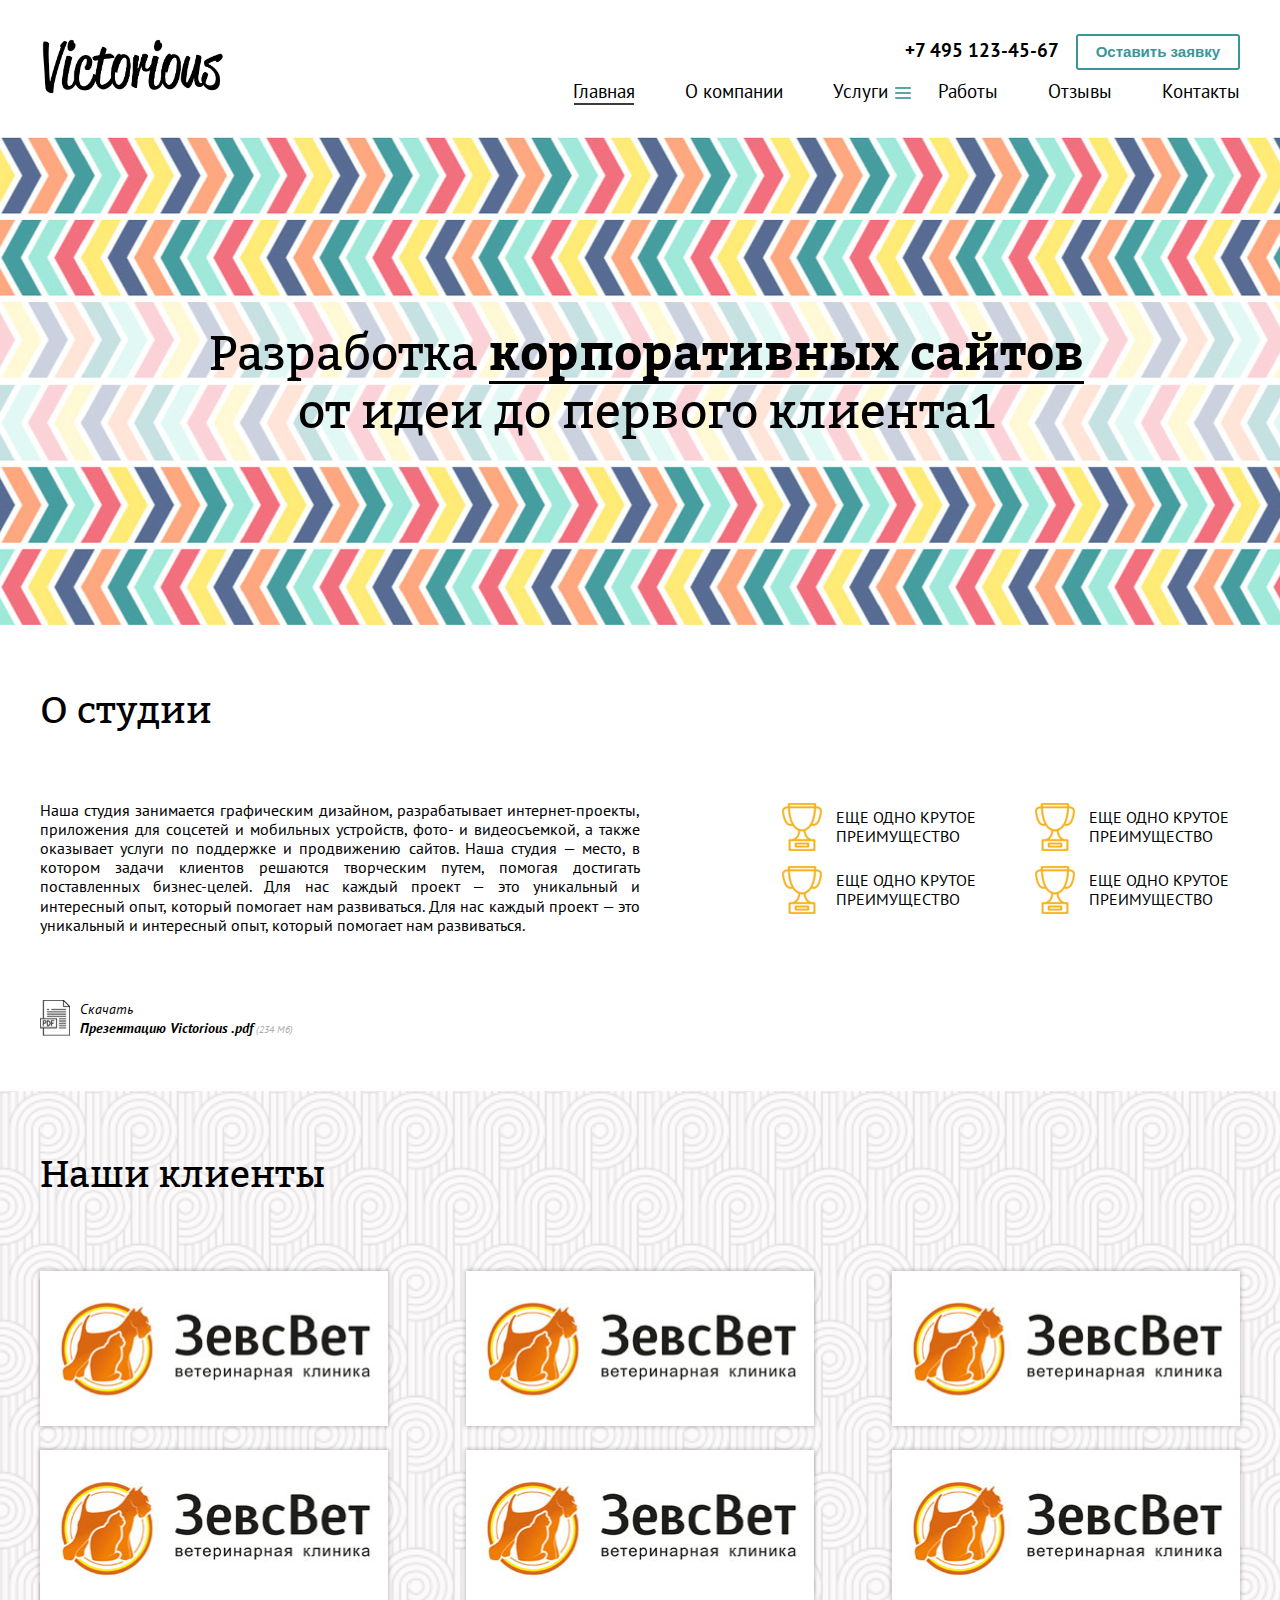
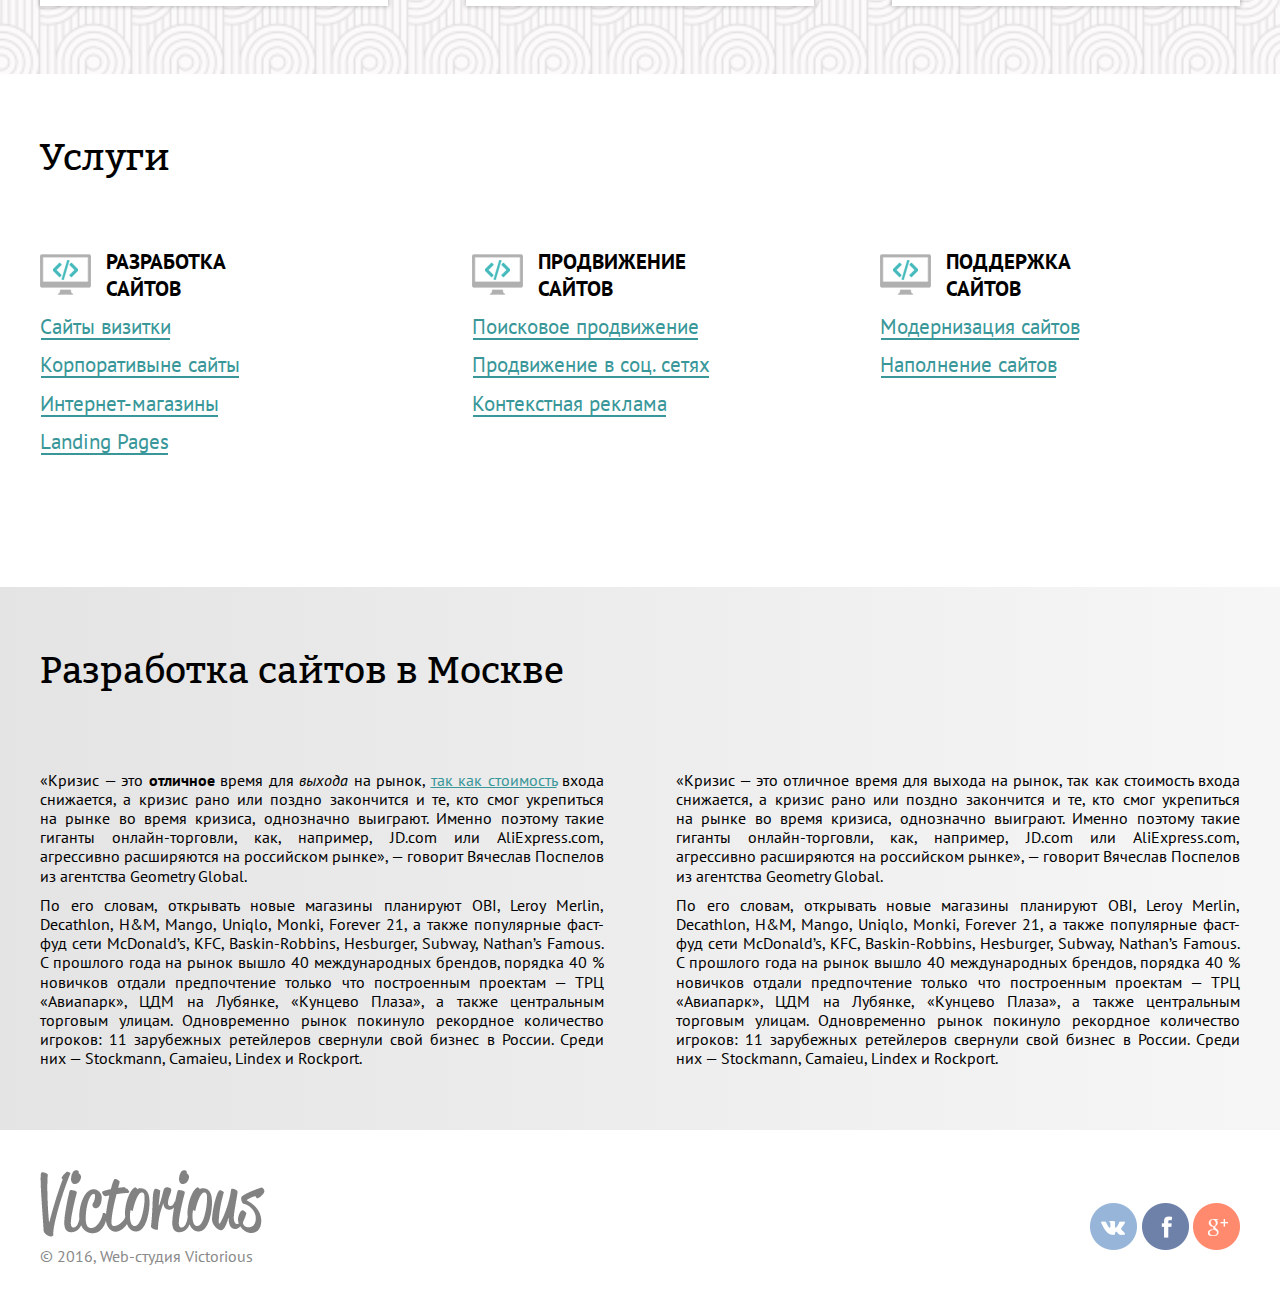
<file: index.html>
<!doctype html>
<html lang="ru">
<head>
    <meta charset="UTF-8">
    <meta name="viewport" content="width=device-width, initial-scale=1.0">
    <title>Victorious</title>
    <link href='https://fonts.googleapis.com/css?family=PT+Sans:400,400italic,700,700italic&subset=cyrillic-ext,latin' rel='stylesheet' type='text/css'>
    <!--<link href='https://fonts.googleapis.com/css?family=Bitter:400,700' rel='stylesheet' type='text/css'>-->
    <script src="https://ajax.googleapis.com/ajax/libs/jquery/1.12.0/jquery.min.js"></script>
    <script src="js/html5shiv.min.js"></script>
    <script src="js/multilevelmenu/jquery.multilevelpushmenu.js"></script>
    <script src="js/slickslider/slick.min.js"></script>
    <script src="js/flowType.js"></script>
    <script src="js/common.js"></script>
    <link rel="stylesheet" type="text/css" href="js/slickslider/slick.css"/>
    <link rel="stylesheet" href="js/multilevelmenu/jquery.multilevelpushmenu.css"/>
    <link rel="stylesheet" href="css/style.css"/>
</head>
<body>
    <div id="js_modal-popup" class="modal-popup">
        <div class="modal-form-container">
            <div class="modal-form-title">Заявка</div>
            <div id="js_close-modal-btn" class="close-modal"></div>
            <form action="get" id="js_modal-form" class="modal-form clearfix">
                <div class="input-group text">
                    <input name="username" type="text"/>
                    <div class="js_placeholder placeholder">Ваше имя:</div>
                </div>
                <div class="input-group text">
                    <input name="userphone" type="text"/>
                    <div class="js_placeholder placeholder">Номер телефона:</div>
                </div>    
                <input type="submit"/>
        </form>
        </div>
    </div>
<header>
    <div id="header-container" class="container-full-width">
        <div class="container-center-wrapper">
            <div class="desktop-menu clearfix">
                <img class="desktop-menu_logo" src="img/logo.svg" alt="Logo">
                <div class="desktop-menu_phone-btn">
                    <a class="phone-number" href="tel:3177594940">+7 495 123-45-67</a>
                    <button id="js_open-popup-btn">Оставить заявку</button>
                </div>
                <div class="desktop-nav-container">
                    <nav class="desktop-nav">
                        <ul>
                            <li><a href="" class="active">Главная</a></li>
                            <li><a href="">О компании</a></li>
                            <li><a href="#" id="desktop-nav-dropdown-anchor" class="dropdown-anchor">Услуги</a></li>
                            <li><a href="">Работы</a></li>
                            <li><a href="">Отзывы</a></li>
                            <li><a href="">Контакты</a></li>
                        </ul>
                    </nav>
                    <div id="js_desktop-nav-dropout" class="desktop-nav-dropout clearfix">
                        <ul class="link-group">
                            <li class="link-group_title">Разработка сайтов</li>
                            <li><a href="">Сайты-визитки</a></li>
                            <li><a href="">Корпоративные сайты</a></li>
                            <li><a href="">Интернет-магазины</a></li>
                            <li><a href="">Landing Pages</a></li>
                        </ul>
                        <ul class="link-group">
                            <li class="link-group_title">Продвижение сайтов</li>
                            <li><a href="">Поисковое продвижение</a></li>
                            <li><a href="">Продвижение в соц.сетях</a></li>
                            <li><a href="">Контекстная реклама</a></li>
                        </ul>
                        <ul class="link-group">
                            <li class="link-group_title">Поддержка сайтов</li>
                            <li><a href="">Модернизация сайтов</a></li>
                            <li><a href="">Наполнение сайтов</a></li>
                        </ul>
                    </div>
                </div>
                <div id="js_hamburger" class="hamburger">
                    <span></span>
                    <span></span>
                    <span></span>
                    <span></span>
                    <div class="hamburger_ie9"></div>
                </div>
            </div>
        </div>
    </div>
    <div id="js_mobile-menu" class="mobile-menu">
        <nav>
            <ul>
                <li>
                    <a href="#">Главная</a>
                </li>
                <li>
                    <a href="#">Услуги</a>
                    <h2>Услуги</h2>
                    <ul>
                        <li>
                            <a href="#">Разработка сайтов</a>
                            <h2>Разработка сайтов</h2>
                            <ul>
                                <li>
                                    <a href="#">Сайты-визитки</a>
                                </li>
                                <li>
                                    <a href="#">Корпоративные сайты</a>
                                </li>
                                <li>
                                    <a href="#">Интернет-магазины</a>
                                </li>
                                <li>
                                    <a href="#">Landing Pages</a>
                                </li>
                            </ul>
                        </li>
                        <li>
                            <a href="#">Продвижение сайтов</a>
                            <h2>Продвижение сайтов</h2>
                            <ul>
                                <li>
                                    <a href="#">Поисковое продвижение</a>
                                </li>
                                <li>
                                    <a href="#">Продвижение в соц.сетях</a>
                                </li>
                                <li>
                                    <a href="#">Контекстная реклама</a>
                                </li>
                            </ul>
                        </li>
                        <li>
                            <a href="#">Поддержка сайтов</a>
                            <h2>Поддержка сайтов</h2>
                            <ul>
                                <li>
                                    <a href="#">Модернизация сайтов</a>
                                </li>
                                <li>
                                    <a href="#">Наполнение сайтов</a>
                                </li>
                            </ul>
                        </li>
                    </ul>
                </li>
                <li>
                    <a href="#">Работы</a>
                </li>
                <li>
                    <a href="#">Отзывы</a>
                </li>
                <li>
                    <a href="#">Блог</a>
                </li>
                <li>
                    <a href="#">Контакты</a>
                </li>
            </ul>
        </nav>
    </div>
</header>
<main id="main">
    <div class="slider-container-full-width container-full-width">
        <div class="container-center-wrapper">
            <div id="js_slider" class="slider">
                <div class="js_slide slide">
                    <div class="slide-title">Разработка <a href="" target="_self">корпоративных сайтов</a><br> от идеи до первого клиента1</div>
                </div>
                <div class="js_slide slide">
                    <div class="slide-title">Разработка <a href="" target="_self">корпоративных сайтов</a><br> от идеи до первого клиента2</div>
                </div>
                <div class="js_slide slide">
                    <div class="slide-title">Разработка <a href="" target="_self">корпоративных сайтов</a><br> от идеи до первого клиента3</div>
                </div>
                <div class="js_slide slide">
                    <div class="slide-title">Разработка <a href="" target="_self">корпоративных сайтов</a><br> от идеи до первого клиента4</div>
                </div>
            </div>
        </div>
    </div>
    <div id="about-company" class="about-company-container-full-width container-full-width">
        <div class="container-center-wrapper clearfix">
            <div class="about-company">
                <h2>О студии</h2>
                <p class="about-company_text">Наша студия занимается графическим дизайном, разрабатывает интернет-проекты, приложения для соцсетей и мобильных устройств, фото- и видеосъемкой, а также оказывает услуги по поддержке и продвижению сайтов. Наша студия — место, в котором задачи клиентов решаются творческим путем, помогая достигать поставленных бизнес-целей. Для нас каждый проект — это уникальный и интересный опыт, который помогает нам развиваться. Для нас каждый проект — это уникальный и интересный опыт, который помогает нам развиваться. </p>
                <p class="download_presentation">Скачать<br><a href="" target="_blank"><span style="font-weight: 700;">Презентацию Victorious .pdf</span><span style="color:#adadad;font-size: 10px;"> (234 Мб)</span></a></p>
            </div>
            <div class="company-features clearfix">
                <div class="left-col">
                    <div class="feature-item">
                        <img class="feature-item_icon" src="img/feature_icon.png" alt=""/>
                        <span class="feature-item_text">Еще одно крутое преимущество</span>
                    </div>
                    <div class="feature-item">
                        <img class="feature-item_icon" src="img/feature_icon.png" alt=""/>
                        <span class="feature-item_text">Еще одно крутое преимущество</span>
                    </div>
                </div>
                <div class="right-col">
                    <div class="feature-item">
                        <img class="feature-item_icon" src="img/feature_icon.png" alt=""/>
                        <span class="feature-item_text">Еще одно крутое преимущество</span>
                    </div>
                    <div class="feature-item">
                        <img class="feature-item_icon" src="img/feature_icon.png" alt=""/>
                        <span class="feature-item_text">Еще одно крутое преимущество</span>
                    </div>
                </div>
            </div>
        </div>
    </div>
    <div id="our-clients" class="our-clients-container-full-width container-full-width">
        <div class="container-center-wrapper clearfix">
            <h2>Наши клиенты</h2>
            <div class="column">
                <img src="img/client.jpg" alt="" class="client-item"/>
                <img src="img/client.jpg" alt="" class="client-item"/>
            </div>
            <div class="column">
                <img src="img/client.jpg" alt="" class="client-item"/>
                <img src="img/client.jpg" alt="" class="client-item"/>
            </div>
            <div class="column">
                <img src="img/client.jpg" alt="" class="client-item"/>
                <img src="img/client.jpg" alt="" class="client-item"/>
            </div>
        </div>
    </div>
    <div id="services" class="services-container-full-width container-full-width">
        <div class="container-center-wrapper clearfix">
            <h2>Услуги</h2>
            <div class="service-item-list">
                <div class="service-item development">
                    <div class="service-item_title">
                        <img class="service-item_title_icon" src="img/development_icon.png" alt=""/>
                        <span class="service-item_title_text">Разработка сайтов</span>
                    </div>
                    <ul>
                        <li><a href="">Сайты визитки</a></li>
                        <li><a href="">Корпоративыне сайты</a></li>
                        <li><a href="">Интернет-магазины</a></li>
                        <li><a href="">Landing Pages</a></li>
                    </ul>
                </div>
                <div class="service-item seo">
                    <div class="service-item_title">
                        <img class="service-item_title_icon" src="img/development_icon.png" alt=""/>
                        <span class="service-item_title_text">Продвижение сайтов</span>
                    </div>
                    <ul>
                        <li><a href="">Поисковое продвижение</a></li>
                        <li><a href="">Продвижение в соц. сетях</a></li>
                        <li><a href="">Контекстная реклама</a></li>
                    </ul>
                </div>
                <div class="service-item support">
                    <div class="service-item_title">
                        <img class="service-item_title_icon" src="img/development_icon.png" alt=""/>
                        <span class="service-item_title_text">Поддержка сайтов</span>
                    </div>
                    <ul>
                        <li><a href="">Модернизация сайтов</a></li>
                        <li><a href="">Наполнение сайтов</a></li>
                    </ul>
                </div>
            </div>
        </div>
    </div>
    <div id="seo-text" class="seo-text-container-full-width container-full-width">
        <div class="container-center-wrapper clearfix">
            <h1>Разработка сайтов в Москве</h1>
            <div class="left-column">
                <p>&laquo;Кризис&nbsp;&mdash; это <b>отличное</b> время для <i>выхода</i> на&nbsp;рынок, <a href="sss">так как стоимость</a> входа снижается, а&nbsp;кризис рано или поздно закончится и&nbsp;те, кто смог укрепиться на&nbsp;рынке во&nbsp;время кризиса, однозначно выиграют. Именно поэтому такие гиганты онлайн-торговли, как, например, JD.com или AliExpress.com, агрессивно расширяются на&nbsp;российском рынке&raquo;,&nbsp;&mdash; говорит Вячеслав Поспелов из&nbsp;агентства Geometry Global.</p>
                <p>По&nbsp;его словам, открывать новые магазины планируют OBI, Leroy Merlin, Decathlon, H&amp;M, Mango, Uniqlo, Monki, Forever&nbsp;21, а&nbsp;также популярные фаст-фуд сети McDonald&rsquo;s, KFC, Baskin-Robbins, Hesburger, Subway, Nathan&rsquo;s Famous. С&nbsp;прошлого года на&nbsp;рынок вышло 40&nbsp;международных брендов, порядка 40&nbsp;% новичков отдали предпочтение только что построенным проектам&nbsp;&mdash; ТРЦ &laquo;Авиапарк&raquo;, ЦДМ на&nbsp;Лубянке, &laquo;Кунцево Плаза&raquo;, а&nbsp;также центральным торговым улицам. Одновременно рынок покинуло рекордное количество игроков: 11&nbsp;зарубежных ретейлеров свернули свой бизнес в&nbsp;России. Среди них&nbsp;&mdash; Stockmann, Camaieu, Lindex и&nbsp;Rockport.</p>
            </div>
            <div class="right-column">
                <p>&laquo;Кризис&nbsp;&mdash; это отличное время для выхода на&nbsp;рынок, так как стоимость входа снижается, а&nbsp;кризис рано или поздно закончится и&nbsp;те, кто смог укрепиться на&nbsp;рынке во&nbsp;время кризиса, однозначно выиграют. Именно поэтому такие гиганты онлайн-торговли, как, например, JD.com или AliExpress.com, агрессивно расширяются на&nbsp;российском рынке&raquo;,&nbsp;&mdash; говорит Вячеслав Поспелов из&nbsp;агентства Geometry Global.</p>
                <p>По&nbsp;его словам, открывать новые магазины планируют OBI, Leroy Merlin, Decathlon, H&amp;M, Mango, Uniqlo, Monki, Forever&nbsp;21, а&nbsp;также популярные фаст-фуд сети McDonald&rsquo;s, KFC, Baskin-Robbins, Hesburger, Subway, Nathan&rsquo;s Famous. С&nbsp;прошлого года на&nbsp;рынок вышло 40&nbsp;международных брендов, порядка 40&nbsp;% новичков отдали предпочтение только что построенным проектам&nbsp;&mdash; ТРЦ &laquo;Авиапарк&raquo;, ЦДМ на&nbsp;Лубянке, &laquo;Кунцево Плаза&raquo;, а&nbsp;также центральным торговым улицам. Одновременно рынок покинуло рекордное количество игроков: 11&nbsp;зарубежных ретейлеров свернули свой бизнес в&nbsp;России. Среди них&nbsp;&mdash; Stockmann, Camaieu, Lindex и&nbsp;Rockport.</p>
            </div>
        </div>
    </div>
</main>
<footer>
     <div class="footer-container-full-width container-full-width">
        <div class="container-center-wrapper clearfix">
            <div class="social-sharing">
                <ul>
                    <li><a class="vk" href=""></a></li>
                    <li><a class="fb" href=""></a></li>
                    <li><a class="gp" href=""></a></li>
                </ul>
            </div>
           <div class="logo-copyright">
               <div class="footer-logo"><img src="img/logo_footer.png" alt="Logo"/></div>
               <p class="copyright">© 2016, Web-студия Victorious</p>
           </div>
        </div>
    </div>
</footer>
<script >

$(function() {

    $('#js_slider').slick({
        autoplay: true,
        autoplaySpeed: 2000,
        arrows: false,
        adaptiveHeight: true,

    });
    
    $('.js_slide').flowtype({
       minimum   : 320,
       maximum   : 1200,
       minFont   : 17,
       maxFont   : 50,
       fontRatio : 25
    });

});
</script>
</body>
</html>
</file>
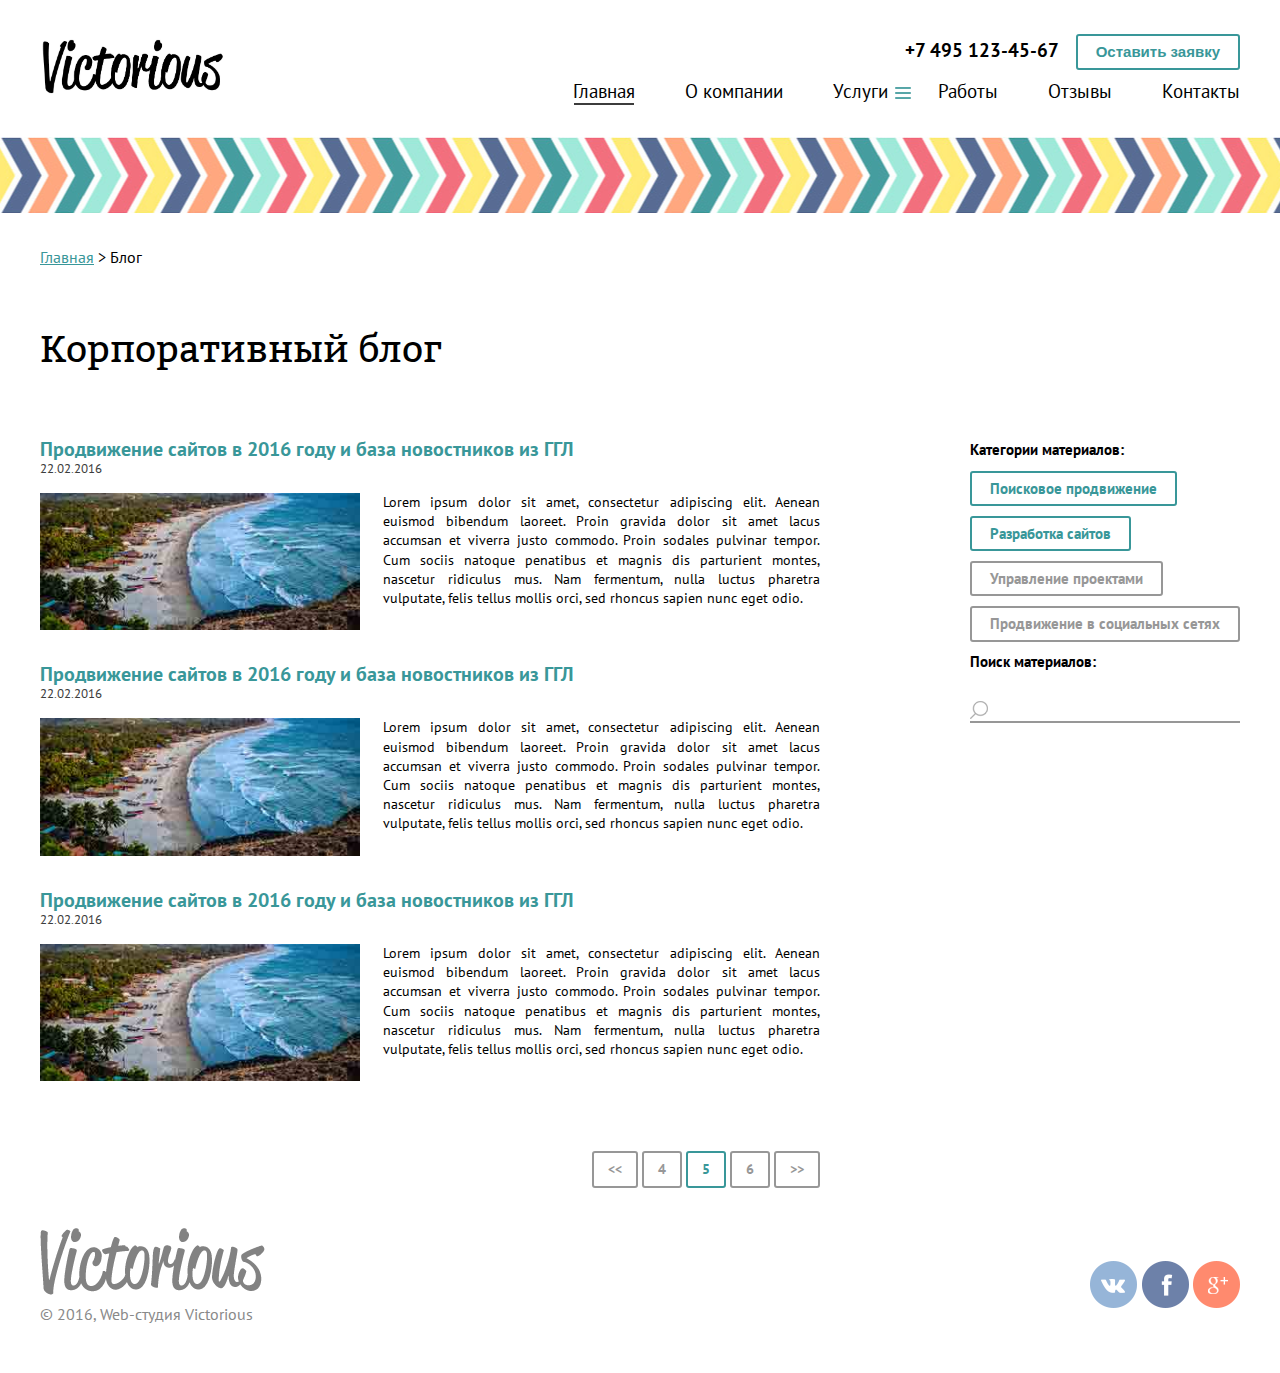
<file: blog.html>
<!doctype html>
<html lang="ru">
<head>
    <meta charset="UTF-8">
    <meta name="viewport" content="width=device-width, initial-scale=1.0">
    <title>Victorious</title>
    <link href='https://fonts.googleapis.com/css?family=PT+Sans:400,400italic,700,700italic&subset=cyrillic-ext,latin' rel='stylesheet' type='text/css'>
    <!--<link href='https://fonts.googleapis.com/css?family=Bitter:400,700' rel='stylesheet' type='text/css'>-->
    <script src="https://ajax.googleapis.com/ajax/libs/jquery/1.12.0/jquery.min.js"></script>
    <script src="js/html5shiv.min.js"></script>
    <script src="js/multilevelmenu/jquery.multilevelpushmenu.js"></script>
    <script src="js/slickslider/slick.min.js"></script>
    <script src="js/flowType.js"></script>
    <script src="js/common.js"></script>
    <link rel="stylesheet" type="text/css" href="js/slickslider/slick.css"/>
    <link rel="stylesheet" href="js/multilevelmenu/jquery.multilevelpushmenu.css"/>
    <link rel="stylesheet" href="css/style.css"/>
</head>
<body>
<header>
    <div id="header-container" class="container-full-width">
        <div class="container-center-wrapper">
            <div class="desktop-menu clearfix">
                <img class="desktop-menu_logo" src="img/logo.svg">
                <div class="desktop-menu_phone-btn">
                    <a class="phone-number" href="tel:3177594940">+7 495 123-45-67</a>
                    <button>Оставить заявку</button>
                </div>
                <div class="desktop-nav-container">
                    <nav class="desktop-nav">
                        <ul>
                            <li><a href="" class="active">Главная</a></li>
                            <li><a href="">О компании</a></li>
                            <li><a href="#" id="desktop-nav-dropdown-anchor" class="dropdown-anchor">Услуги</a></li>
                            <li><a href="">Работы</a></li>
                            <li><a href="">Отзывы</a></li>
                            <li><a href="">Контакты</a></li>
                        </ul>
                    </nav>
                    <div id="js_desktop-nav-dropout" class="desktop-nav-dropout clearfix">
                        <ul class="link-group">
                            <li class="link-group_title">Разработка сайтов</li>
                            <li><a href="">Сайты-визитки</a></li>
                            <li><a href="">Корпоративные сайты</a></li>
                            <li><a href="">Интернет-магазины</a></li>
                            <li><a href="">Landing Pages</a></li>
                        </ul>
                        <ul class="link-group">
                            <li class="link-group_title">Продвижение сайтов</li>
                            <li><a href="">Поисковое продвижение</a></li>
                            <li><a href="">Продвижение в соц.сетях</a></li>
                            <li><a href="">Контекстная реклама</a></li>
                        </ul>
                        <ul class="link-group">
                            <li class="link-group_title">Поддержка сайтов</li>
                            <li><a href="">Модернизация сайтов</a></li>
                            <li><a href="">Наполнение сайтов</a></li>
                        </ul>
                    </div>
                </div>
                <div id="js_hamburger" class="hamburger">
                    <span></span>
                    <span></span>
                    <span></span>
                    <span></span>
                    <div class="hamburger_ie9"></div>
                </div>
            </div>
        </div>
    </div>
    <div id="js_mobile-menu" class="mobile-menu">
        <nav>
            <ul>
                <li>
                    <a href="#">Главная</a>
                </li>
                <li>
                    <a href="#">Услуги</a>
                    <h2>Услуги</h2>
                    <ul>
                        <li>
                            <a href="#">Разработка сайтов</a>
                            <h2>Разработка сайтов</h2>
                            <ul>
                                <li>
                                    <a href="#">Сайты-визитки</a>
                                </li>
                                <li>
                                    <a href="#">Корпоративные сайты</a>
                                </li>
                                <li>
                                    <a href="#">Интернет-магазины</a>
                                </li>
                                <li>
                                    <a href="#">Landing Pages</a>
                                </li>
                            </ul>
                        </li>
                        <li>
                            <a href="#">Продвижение сайтов</a>
                            <h2>Продвижение сайтов</h2>
                            <ul>
                                <li>
                                    <a href="#">Поисковое продвижение</a>
                                </li>
                                <li>
                                    <a href="#">Продвижение в соц.сетях</a>
                                </li>
                                <li>
                                    <a href="#">Контекстная реклама</a>
                                </li>
                            </ul>
                        </li>
                        <li>
                            <a href="#">Поддержка сайтов</a>
                            <h2>Поддержка сайтов</h2>
                            <ul>
                                <li>
                                    <a href="#">Модернизация сайтов</a>
                                </li>
                                <li>
                                    <a href="#">Наполнение сайтов</a>
                                </li>
                            </ul>
                        </li>
                    </ul>
                </li>
                <li>
                    <a href="#">Работы</a>
                </li>
                <li>
                    <a href="#">Отзывы</a>
                </li>
                <li>
                    <a href="#">Блог</a>
                </li>
                <li>
                    <a href="#">Контакты</a>
                </li>
            </ul>
        </nav>
    </div>
    <div class="inner-page-pattern-bg"></div>
</header>
<main>
    <div class="container-full-width add-side-padding">
        <div class="container-center-wrapper">
            <ul class="breadcrumbs">
                <li><a href="">Главная</a></li>
                <li>&#62;</li>
                <li class="current-active">Блог</li>
            </ul>
        </div>
    </div>
    <div class="container-full-width add-side-padding">
        <div class="container-center-wrapper">
            <div class="content clearfix">
                <h1>Корпоративный блог</h1>
                <div class="article-filter">
                    <form action="get" id="js_article-category-form" class="article-category-form">
                        <div class="article-filter_title">Категории материалов:</div>
                        <ul>
                            <li><label><input name="group1" type="checkbox" checked/>Поисковое продвижение</label></li>
                            <li><label><input name="group2" type="checkbox" checked/>Разработка сайтов</label></li>
                            <li><label><input name="group3" type="checkbox"/>Управление проектами</label></li>
                            <li><label><input name="group4" type="checkbox"/>Продвижение в социальных сетях</label></li>
                        </ul>
                    </form>
                    <form action="get" id="article-search-form" class="article-search-form">
                        <div class="article-filter_title">Поиск материалов:</div>
                        <input type="search">
                    </form>
                </div>
                <div class="article-item-list">
                    <div class="article-item-list_item clearfix">
                        <a class="article-item-list_item_title" href=""><h3>Продвижение сайтов в 2016 году и база новостников из ГГЛ</h3></a>
                        <div class="article-item-list_item_date">22.02.2016</div>
                        <img src="img/example1.jpg" alt="" class="article-item-list_item_pic"/>
                        <p class="article-item-list_item_text">Lorem ipsum dolor sit amet, consectetur adipiscing elit. Aenean euismod bibendum laoreet. Proin gravida dolor sit amet lacus accumsan et viverra justo commodo. Proin sodales pulvinar tempor. Cum sociis natoque penatibus et magnis dis parturient montes, nascetur ridiculus mus. Nam fermentum, nulla luctus pharetra vulputate, felis tellus mollis orci, sed rhoncus sapien nunc eget odio.</p>
                    </div>
                    <div class="article-item-list_item clearfix">
                        <a class="article-item-list_item_title" href=""><h3>Продвижение сайтов в 2016 году и база новостников из ГГЛ</h3></a>
                        <div class="article-item-list_item_date">22.02.2016</div>
                        <img src="img/example1.jpg" alt="" class="article-item-list_item_pic"/>
                        <p class="article-item-list_item_text">Lorem ipsum dolor sit amet, consectetur adipiscing elit. Aenean euismod bibendum laoreet. Proin gravida dolor sit amet lacus accumsan et viverra justo commodo. Proin sodales pulvinar tempor. Cum sociis natoque penatibus et magnis dis parturient montes, nascetur ridiculus mus. Nam fermentum, nulla luctus pharetra vulputate, felis tellus mollis orci, sed rhoncus sapien nunc eget odio.</p>
                    </div>
                    <div class="article-item-list_item clearfix">
                        <a class="article-item-list_item_title" href=""><h3>Продвижение сайтов в 2016 году и база новостников из ГГЛ</h3></a>
                        <div class="article-item-list_item_date">22.02.2016</div>
                        <img src="img/example1.jpg" alt="" class="article-item-list_item_pic"/>
                        <p class="article-item-list_item_text">Lorem ipsum dolor sit amet, consectetur adipiscing elit. Aenean euismod bibendum laoreet. Proin gravida dolor sit amet lacus accumsan et viverra justo commodo. Proin sodales pulvinar tempor. Cum sociis natoque penatibus et magnis dis parturient montes, nascetur ridiculus mus. Nam fermentum, nulla luctus pharetra vulputate, felis tellus mollis orci, sed rhoncus sapien nunc eget odio.</p>
                    </div>
                    <div class="paginator">
                        <ul>
                            <li>&#60;&#60;</li>
                            <li>4</li>
                            <li class="active">5</li>
                            <li>6</li>
                            <li>&#62;&#62;</li>
                        </ul>
                    </div>
                </div>
            </div>
        </div>
    </div>
</main>
<footer>
     <div class="footer-container-full-width container-full-width">
        <div class="container-center-wrapper clearfix">
            <div class="social-sharing">
                <ul>
                    <li><a class="vk" href=""></a></li>
                    <li><a class="fb" href=""></a></li>
                    <li><a class="gp" href=""></a></li>
                </ul>
            </div>
           <div class="logo-copyright">
               <div class="footer-logo"><img src="img/logo_footer.png" alt="Logo"/></div>
               <p class="copyright">© 2016, Web-студия Victorious</p>
           </div>
        </div>
    </div>
</footer>

<script>
$(function() {
    $(document).on('ready', function(){
        var $checkboxes = $('#js_article-category-form').find('input[type="checkbox"]');
        $checkboxes.filter(':checked').parent().addClass('active');
        $checkboxes.on('change',function(){
            $(this).parent().toggleClass('active');
            //$('#filter-form').submit();
        })
    })
});
</script>
</body>
</html>
</file>
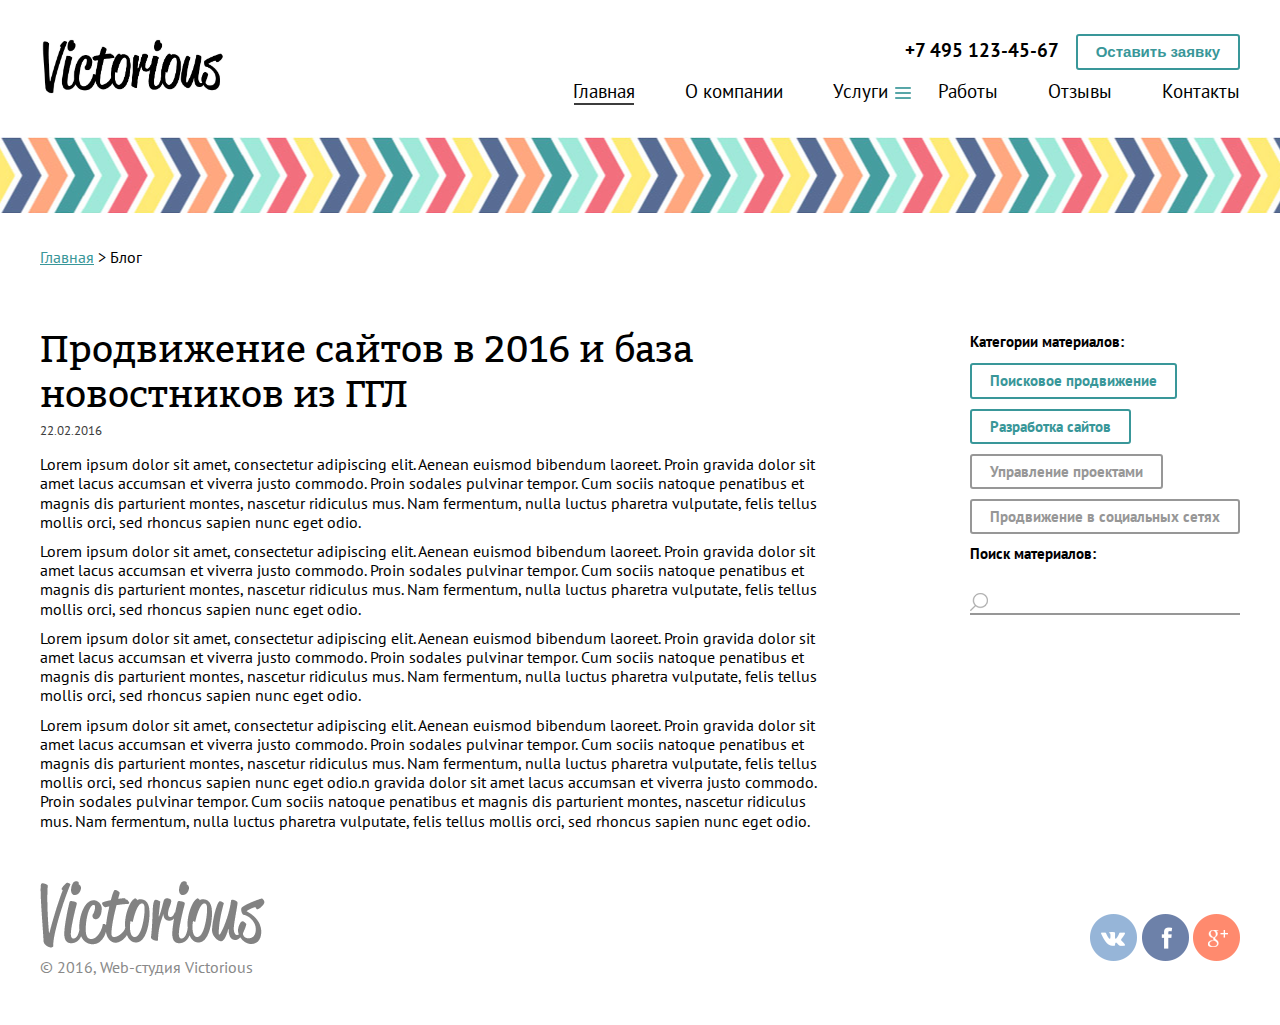
<file: blog_article.html>
<!doctype html>
<html lang="ru">
<head>
    <meta charset="UTF-8">
    <meta name="viewport" content="width=device-width, initial-scale=1.0">
    <title>Victorious</title>
    <link href='https://fonts.googleapis.com/css?family=PT+Sans:400,400italic,700,700italic&subset=cyrillic-ext,latin' rel='stylesheet' type='text/css'>
    <!--<link href='https://fonts.googleapis.com/css?family=Bitter:400,700' rel='stylesheet' type='text/css'>-->
    <script src="https://ajax.googleapis.com/ajax/libs/jquery/1.12.0/jquery.min.js"></script>
    <script src="js/html5shiv.min.js"></script>
    <script src="js/multilevelmenu/jquery.multilevelpushmenu.js"></script>
    <script src="js/slickslider/slick.min.js"></script>
    <script src="js/flowType.js"></script>
    <script src="js/common.js"></script>
    <link rel="stylesheet" type="text/css" href="js/slickslider/slick.css"/>
    <link rel="stylesheet" href="js/multilevelmenu/jquery.multilevelpushmenu.css"/>
    <link rel="stylesheet" href="css/style.css"/>
</head>
<body>
<header>
    <div id="header-container" class="container-full-width">
        <div class="container-center-wrapper">
            <div class="desktop-menu clearfix">
                <img class="desktop-menu_logo" src="img/logo.svg">
                <div class="desktop-menu_phone-btn">
                    <a class="phone-number" href="tel:3177594940">+7 495 123-45-67</a>
                    <button>Оставить заявку</button>
                </div>
                <div class="desktop-nav-container">
                    <nav class="desktop-nav">
                        <ul>
                            <li><a href="" class="active">Главная</a></li>
                            <li><a href="">О компании</a></li>
                            <li><a href="#" id="desktop-nav-dropdown-anchor" class="dropdown-anchor">Услуги</a></li>
                            <li><a href="">Работы</a></li>
                            <li><a href="">Отзывы</a></li>
                            <li><a href="">Контакты</a></li>
                        </ul>
                    </nav>
                    <div id="js_desktop-nav-dropout" class="desktop-nav-dropout clearfix">
                        <ul class="link-group">
                            <li class="link-group_title">Разработка сайтов</li>
                            <li><a href="">Сайты-визитки</a></li>
                            <li><a href="">Корпоративные сайты</a></li>
                            <li><a href="">Интернет-магазины</a></li>
                            <li><a href="">Landing Pages</a></li>
                        </ul>
                        <ul class="link-group">
                            <li class="link-group_title">Продвижение сайтов</li>
                            <li><a href="">Поисковое продвижение</a></li>
                            <li><a href="">Продвижение в соц.сетях</a></li>
                            <li><a href="">Контекстная реклама</a></li>
                        </ul>
                        <ul class="link-group">
                            <li class="link-group_title">Поддержка сайтов</li>
                            <li><a href="">Модернизация сайтов</a></li>
                            <li><a href="">Наполнение сайтов</a></li>
                        </ul>
                    </div>
                </div>
                <div id="js_hamburger" class="hamburger">
                    <span></span>
                    <span></span>
                    <span></span>
                    <span></span>
                    <div class="hamburger_ie9"></div>
                </div>
            </div>
        </div>
    </div>
    <div id="js_mobile-menu" class="mobile-menu">
        <nav>
            <ul>
                <li>
                    <a href="#">Главная</a>
                </li>
                <li>
                    <a href="#">Услуги</a>
                    <h2>Услуги</h2>
                    <ul>
                        <li>
                            <a href="#">Разработка сайтов</a>
                            <h2>Разработка сайтов</h2>
                            <ul>
                                <li>
                                    <a href="#">Сайты-визитки</a>
                                </li>
                                <li>
                                    <a href="#">Корпоративные сайты</a>
                                </li>
                                <li>
                                    <a href="#">Интернет-магазины</a>
                                </li>
                                <li>
                                    <a href="#">Landing Pages</a>
                                </li>
                            </ul>
                        </li>
                        <li>
                            <a href="#">Продвижение сайтов</a>
                            <h2>Продвижение сайтов</h2>
                            <ul>
                                <li>
                                    <a href="#">Поисковое продвижение</a>
                                </li>
                                <li>
                                    <a href="#">Продвижение в соц.сетях</a>
                                </li>
                                <li>
                                    <a href="#">Контекстная реклама</a>
                                </li>
                            </ul>
                        </li>
                        <li>
                            <a href="#">Поддержка сайтов</a>
                            <h2>Поддержка сайтов</h2>
                            <ul>
                                <li>
                                    <a href="#">Модернизация сайтов</a>
                                </li>
                                <li>
                                    <a href="#">Наполнение сайтов</a>
                                </li>
                            </ul>
                        </li>
                    </ul>
                </li>
                <li>
                    <a href="#">Работы</a>
                </li>
                <li>
                    <a href="#">Отзывы</a>
                </li>
                <li>
                    <a href="#">Блог</a>
                </li>
                <li>
                    <a href="#">Контакты</a>
                </li>
            </ul>
        </nav>
    </div>
    <div class="inner-page-pattern-bg"></div>
</header>
<main>
    <div class="container-full-width add-side-padding">
        <div class="container-center-wrapper">
            <ul class="breadcrumbs">
                <li><a href="">Главная</a></li>
                <li>&#62;</li>
                <li class="current-active">Блог</li>
            </ul>
        </div>
    </div>
    <div class="container-full-width add-side-padding">
        <div class="container-center-wrapper">
            <div class="content article clearfix">
                <div class="article-filter">
                    <form action="get" id="js_article-category-form" class="article-category-form">
                        <div class="article-filter_title">Категории материалов:</div>
                        <ul>
                            <li><label><input name="group1" type="checkbox" checked/>Поисковое продвижение</label></li>
                            <li><label><input name="group2" type="checkbox" checked/>Разработка сайтов</label></li>
                            <li><label><input name="group3" type="checkbox"/>Управление проектами</label></li>
                            <li><label><input name="group4" type="checkbox"/>Продвижение в социальных сетях</label></li>
                        </ul>
                    </form>
                    <form action="get" id="article-search-form" class="article-search-form">
                        <div class="article-filter_title">Поиск материалов:</div>
                        <input type="search">
                    </form>
                </div>
                <div class="article-item">
                    <h1>Продвижение сайтов в 2016 и база новостников из ГГЛ</h1>
                    <div class="article-item-date">22.02.2016</div>
                    <p>Lorem ipsum dolor sit amet, consectetur adipiscing elit. Aenean euismod bibendum laoreet. Proin gravida dolor sit amet lacus accumsan et viverra justo commodo. Proin sodales pulvinar tempor. Cum sociis natoque penatibus et magnis dis parturient montes, nascetur ridiculus mus. Nam fermentum, nulla luctus pharetra vulputate, felis tellus mollis orci, sed rhoncus sapien nunc eget odio.</p>
                    <p> Lorem ipsum dolor sit amet, consectetur adipiscing elit. Aenean euismod bibendum laoreet. Proin gravida dolor sit amet lacus accumsan et viverra justo commodo. Proin sodales pulvinar tempor. Cum sociis natoque penatibus et magnis dis parturient montes, nascetur ridiculus mus. Nam fermentum, nulla luctus pharetra vulputate, felis tellus mollis orci, sed rhoncus sapien nunc eget odio.</p>
                    <p>  Lorem ipsum dolor sit amet, consectetur adipiscing elit. Aenean euismod bibendum laoreet. Proin gravida dolor sit amet lacus accumsan et viverra justo commodo. Proin sodales pulvinar tempor. Cum sociis natoque penatibus et magnis dis parturient montes, nascetur ridiculus mus. Nam fermentum, nulla luctus pharetra vulputate, felis tellus mollis orci, sed rhoncus sapien nunc eget odio.</p>
                    <p>  Lorem ipsum dolor sit amet, consectetur adipiscing elit. Aenean euismod bibendum laoreet. Proin gravida dolor sit amet lacus accumsan et viverra justo commodo. Proin sodales pulvinar tempor. Cum sociis natoque penatibus et magnis dis parturient montes, nascetur ridiculus mus. Nam fermentum, nulla luctus pharetra vulputate, felis tellus mollis orci, sed rhoncus sapien nunc eget odio.n gravida dolor sit amet lacus accumsan et viverra justo commodo. Proin sodales pulvinar tempor. Cum sociis natoque penatibus et magnis dis parturient montes, nascetur ridiculus mus. Nam fermentum, nulla luctus pharetra vulputate, felis tellus mollis orci, sed rhoncus sapien nunc eget odio.</p>

                </div>
            </div>
        </div>
    </div>
</main>
<footer>
     <div class="footer-container-full-width container-full-width">
        <div class="container-center-wrapper clearfix">
            <div class="social-sharing">
                <ul>
                    <li><a class="vk" href=""></a></li>
                    <li><a class="fb" href=""></a></li>
                    <li><a class="gp" href=""></a></li>
                </ul>
            </div>
           <div class="logo-copyright">
               <div class="footer-logo"><img src="img/logo_footer.png" alt="Logo"/></div>
               <p class="copyright">© 2016, Web-студия Victorious</p>
           </div>
        </div>
    </div>
</footer>

<script>
$(function() {
    $(document).on('ready', function(){
        var $checkboxes = $('#js_article-category-form').find('input[type="checkbox"]');
        $checkboxes.filter(':checked').parent().addClass('active');
        $checkboxes.on('change',function(){
            $(this).parent().toggleClass('active');
            //$('#filter-form').submit();
        })
    })
});
</script>
</body>
</html>
</file>
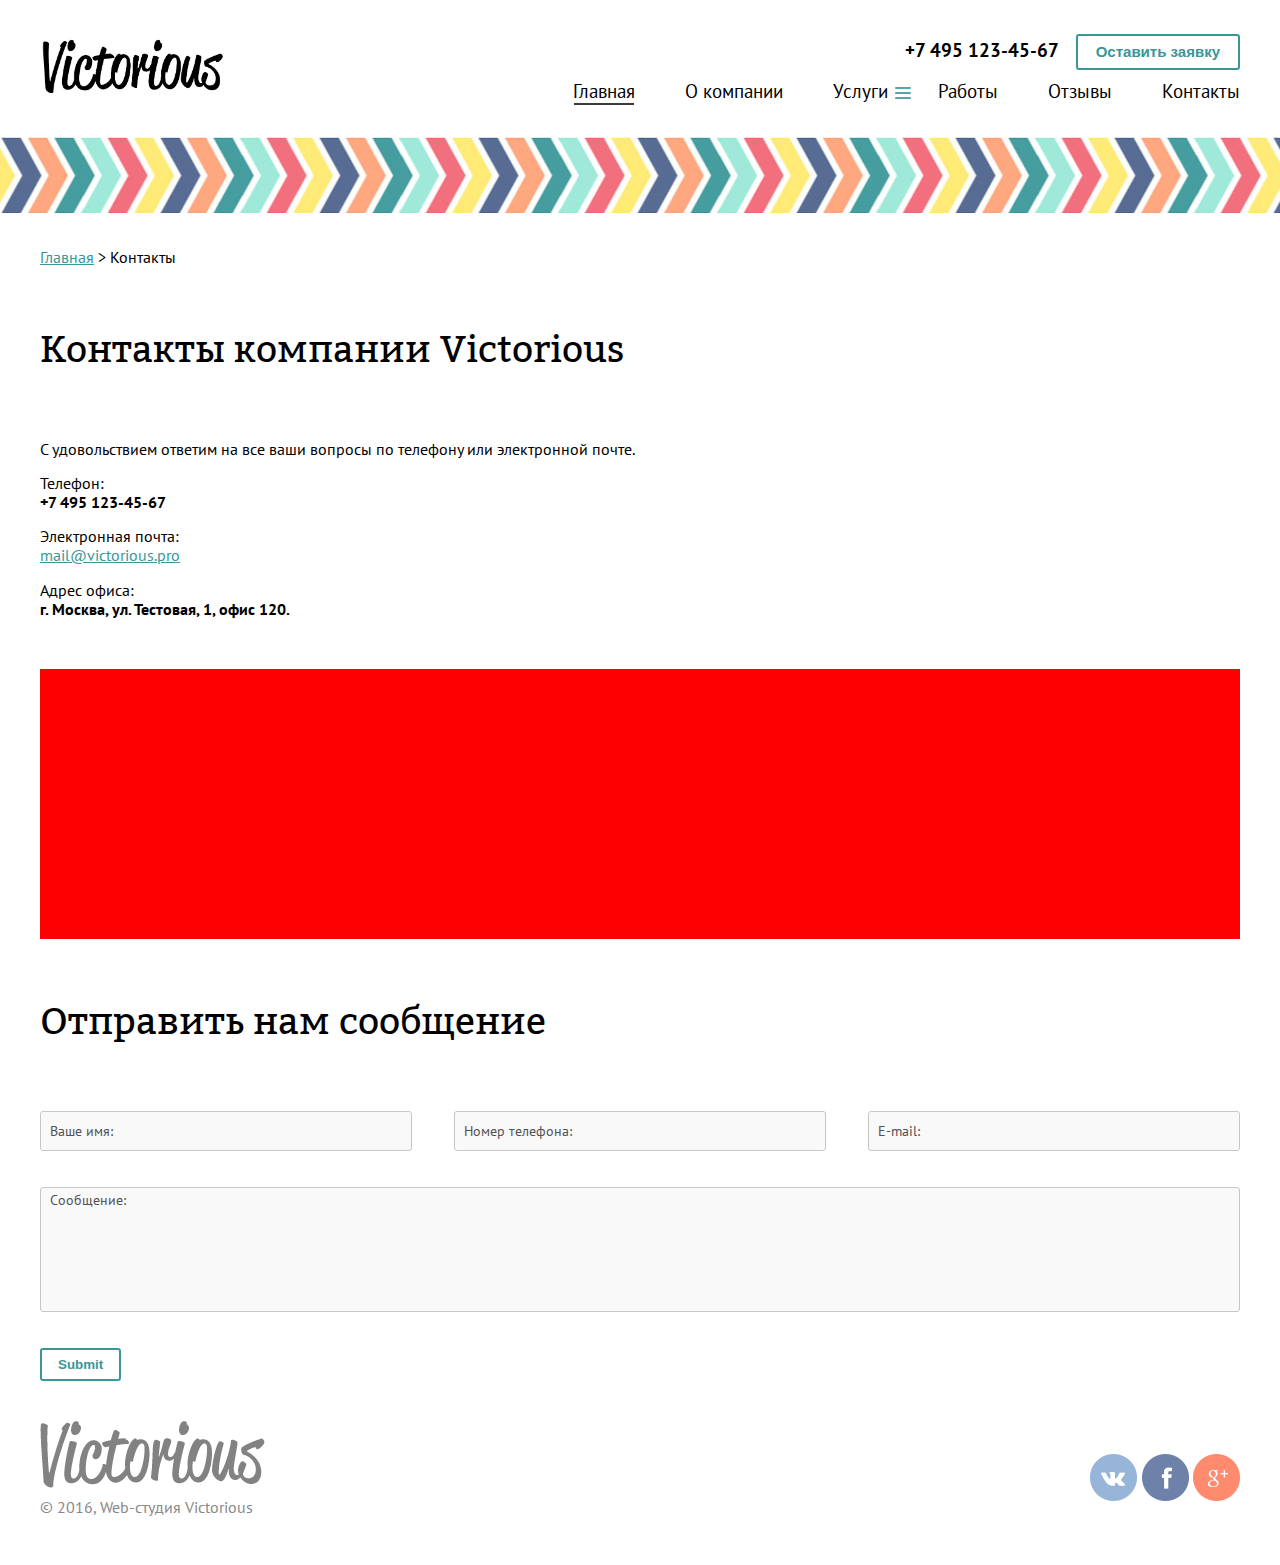
<file: contacts.html>
<!doctype html>
<html lang="ru">
<head>
    <meta charset="UTF-8">
    <meta name="viewport" content="width=device-width, initial-scale=1.0">
    <title>Victorious</title>
    <link href='https://fonts.googleapis.com/css?family=PT+Sans:400,400italic,700,700italic&subset=cyrillic-ext,latin' rel='stylesheet' type='text/css'>
    <!--<link href='https://fonts.googleapis.com/css?family=Bitter:400,700' rel='stylesheet' type='text/css'>-->
    <script src="https://ajax.googleapis.com/ajax/libs/jquery/1.12.0/jquery.min.js"></script>
    <script src="js/html5shiv.min.js"></script>
    <script src="js/multilevelmenu/jquery.multilevelpushmenu.js"></script>
    <script src="js/slickslider/slick.min.js"></script>
    <script src="js/flowType.js"></script>
    <script src="js/common.js"></script>
    <link rel="stylesheet" type="text/css" href="js/slickslider/slick.css"/>
    <link rel="stylesheet" href="js/multilevelmenu/jquery.multilevelpushmenu.css"/>
    <link rel="stylesheet" href="css/style.css"/>
</head>
<body>
<header>
    <div id="header-container" class="container-full-width">
        <div class="container-center-wrapper">
            <div class="desktop-menu clearfix">
                <img class="desktop-menu_logo" src="img/logo.svg" alt="Logo">
                <div class="desktop-menu_phone-btn">
                    <a class="phone-number" href="tel:3177594940">+7 495 123-45-67</a>
                    <button>Оставить заявку</button>
                </div>
                <div class="desktop-nav-container">
                    <nav class="desktop-nav">
                        <ul>
                            <li><a href="" class="active">Главная</a></li>
                            <li><a href="">О компании</a></li>
                            <li><a href="#" id="desktop-nav-dropdown-anchor" class="dropdown-anchor">Услуги</a></li>
                            <li><a href="">Работы</a></li>
                            <li><a href="">Отзывы</a></li>
                            <li><a href="">Контакты</a></li>
                        </ul>
                    </nav>
                    <div id="js_desktop-nav-dropout" class="desktop-nav-dropout clearfix">
                        <ul class="link-group">
                            <li class="link-group_title">Разработка сайтов</li>
                            <li><a href="">Сайты-визитки</a></li>
                            <li><a href="">Корпоративные сайты</a></li>
                            <li><a href="">Интернет-магазины</a></li>
                            <li><a href="">Landing Pages</a></li>
                        </ul>
                        <ul class="link-group">
                            <li class="link-group_title">Продвижение сайтов</li>
                            <li><a href="">Поисковое продвижение</a></li>
                            <li><a href="">Продвижение в соц.сетях</a></li>
                            <li><a href="">Контекстная реклама</a></li>
                        </ul>
                        <ul class="link-group">
                            <li class="link-group_title">Поддержка сайтов</li>
                            <li><a href="">Модернизация сайтов</a></li>
                            <li><a href="">Наполнение сайтов</a></li>
                        </ul>
                    </div>
                </div>
                <div id="js_hamburger" class="hamburger">
                    <span></span>
                    <span></span>
                    <span></span>
                    <span></span>
                    <div class="hamburger_ie9"></div>
                </div>
            </div>
        </div>
    </div>
    <div id="js_mobile-menu" class="mobile-menu">
        <nav>
            <ul>
                <li>
                    <a href="#">Главная</a>
                </li>
                <li>
                    <a href="#">Услуги</a>
                    <h2>Услуги</h2>
                    <ul>
                        <li>
                            <a href="#">Разработка сайтов</a>
                            <h2>Разработка сайтов</h2>
                            <ul>
                                <li>
                                    <a href="#">Сайты-визитки</a>
                                </li>
                                <li>
                                    <a href="#">Корпоративные сайты</a>
                                </li>
                                <li>
                                    <a href="#">Интернет-магазины</a>
                                </li>
                                <li>
                                    <a href="#">Landing Pages</a>
                                </li>
                            </ul>
                        </li>
                        <li>
                            <a href="#">Продвижение сайтов</a>
                            <h2>Продвижение сайтов</h2>
                            <ul>
                                <li>
                                    <a href="#">Поисковое продвижение</a>
                                </li>
                                <li>
                                    <a href="#">Продвижение в соц.сетях</a>
                                </li>
                                <li>
                                    <a href="#">Контекстная реклама</a>
                                </li>
                            </ul>
                        </li>
                        <li>
                            <a href="#">Поддержка сайтов</a>
                            <h2>Поддержка сайтов</h2>
                            <ul>
                                <li>
                                    <a href="#">Модернизация сайтов</a>
                                </li>
                                <li>
                                    <a href="#">Наполнение сайтов</a>
                                </li>
                            </ul>
                        </li>
                    </ul>
                </li>
                <li>
                    <a href="#">Работы</a>
                </li>
                <li>
                    <a href="#">Отзывы</a>
                </li>
                <li>
                    <a href="#">Блог</a>
                </li>
                <li>
                    <a href="#">Контакты</a>
                </li>
            </ul>
        </nav>
    </div>
    <div class="inner-page-pattern-bg"></div>
</header>
<main>
    <div class="container-full-width add-side-padding">
        <div class="container-center-wrapper">
            <ul class="breadcrumbs">
                <li><a href="">Главная</a></li>
                <li>&#62;</li>
                <li class="current-active">Контакты</li>
            </ul>
        </div>
    </div>
    <div class="container-full-width add-side-padding">
        <div class="container-center-wrapper">
            <div class="content">
                <h1>Контакты компании Victorious</h1>
                    <div class="contact-info">
                        <p>С удовольствием ответим на все ваши вопросы по телефону или электронной почте.</p>
                        <p>Телефон:<br><b><a class="phone-number" href="tel:3177594940">+7 495 123-45-67</a></b></p>
                        <p>Электронная почта:<br><a href="mailto:mail@victorious.pro">mail@victorious.pro</a></p>
                        <address>Адрес офиса:<br><b>г. Москва, ул. Тестовая, 1, офис 120.</b></address>
                    </div>
            </div>
        </div>
    </div>
    <div class="container-full-width">
        <div class="container-center-wrapper">
            <div class="map-container"></div>
        </div>
    </div>
    <div class="container-full-width add-side-padding">
        <div class="container-center-wrapper">
        <h2>Отправить нам сообщение</h2>
        <form action="get" id="js_contactus-form" class="contactus-form clearfix">
            <div class="clearfix">
                <div class="input-group text">
                    <input name="username" type="text"/>
                    <div class="js_placeholder placeholder">Ваше имя:</div>
                </div>
                <div class="input-group text">
                    <input name="userphone" type="text"/>
                    <div class="js_placeholder placeholder">Номер телефона:</div>
                </div>
                <div class="input-group text">
                    <input name="usermail" type="text"/>
                    <div class="js_placeholder placeholder">E-mail:</div>
                </div>
            </div>
            <div class="input-group textarea">
                <textarea name="usermessage" cols="30" rows="10"></textarea>
                <div class="js_placeholder placeholder">Сообщение:</div>
            </div>
            <input type="submit"/>
        </form>
    </div>
</div>

</main>
<footer>
     <div class="footer-container-full-width container-full-width">
        <div class="container-center-wrapper clearfix">
            <div class="social-sharing">
                <ul>
                    <li><a class="vk" href=""></a></li>
                    <li><a class="fb" href=""></a></li>
                    <li><a class="gp" href=""></a></li>
                </ul>
            </div>
           <div class="logo-copyright">
               <div class="footer-logo"><img src="img/logo_footer.png" alt="Logo"/></div>
               <p class="copyright">© 2016, Web-студия Victorious</p>
           </div>
        </div>
    </div>
</footer>
</body>
</html>
</file>
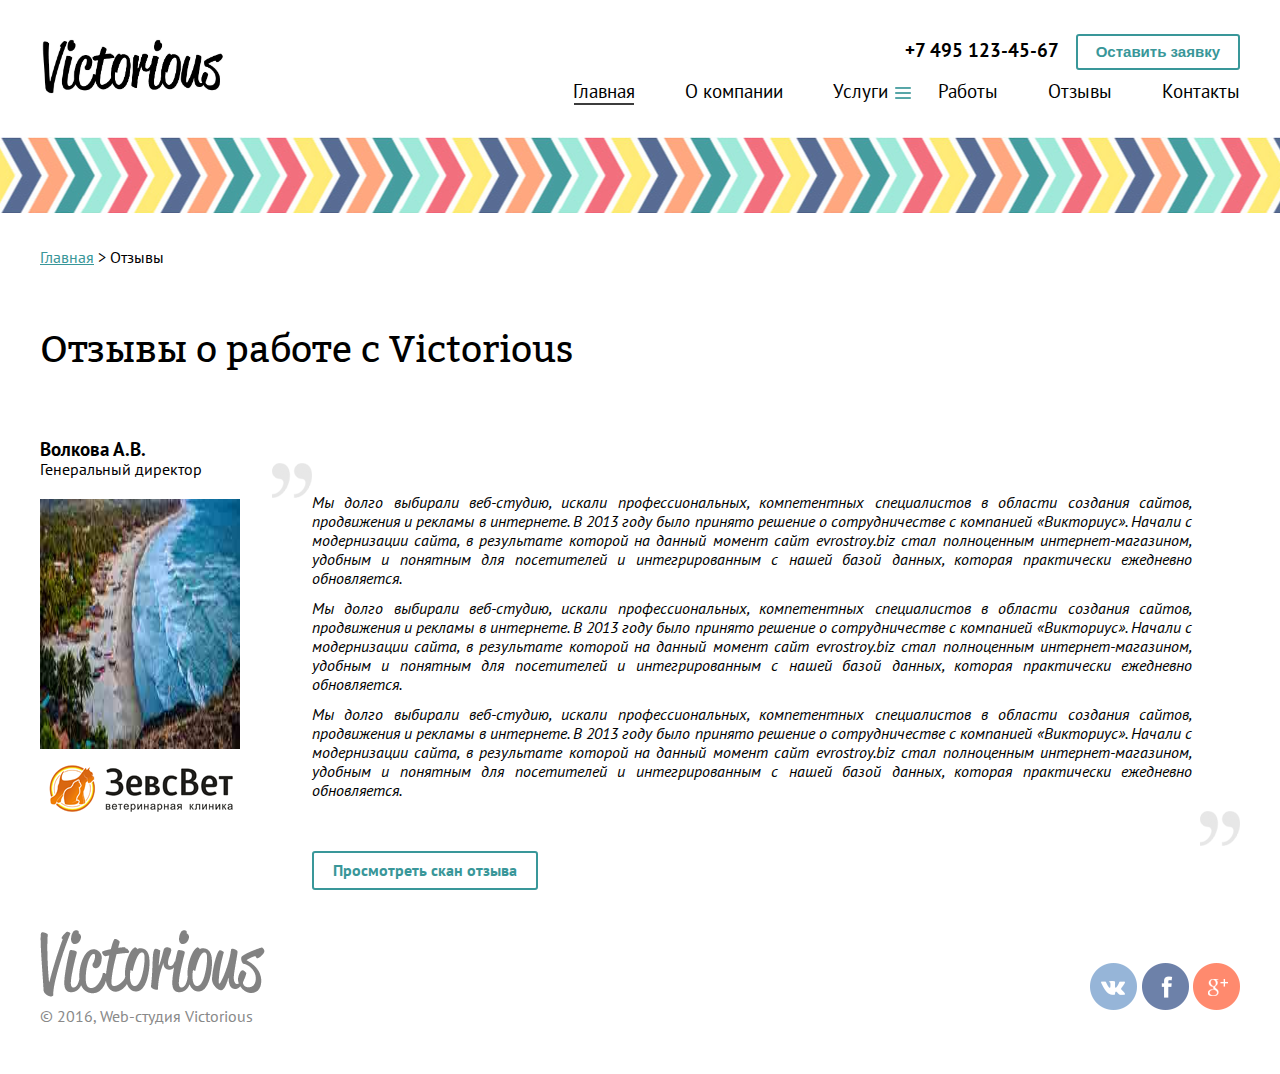
<file: feedback.html>
<!doctype html>
<html lang="ru">
<head>
    <meta charset="UTF-8">
    <meta name="viewport" content="width=device-width, initial-scale=1.0">
    <title>Victorious</title>
    <link href='https://fonts.googleapis.com/css?family=PT+Sans:400,400italic,700,700italic&subset=cyrillic-ext,latin' rel='stylesheet' type='text/css'>
    <!--<link href='https://fonts.googleapis.com/css?family=Bitter:400,700' rel='stylesheet' type='text/css'>-->
    <script src="https://ajax.googleapis.com/ajax/libs/jquery/1.12.0/jquery.min.js"></script>
    <script src="js/html5shiv.min.js"></script>
    <script src="js/multilevelmenu/jquery.multilevelpushmenu.js"></script>
    <script src="js/slickslider/slick.min.js"></script>
    <script src="js/flowType.js"></script>
    <script src="js/common.js"></script>
    <link rel="stylesheet" type="text/css" href="js/slickslider/slick.css"/>
    <link rel="stylesheet" href="js/multilevelmenu/jquery.multilevelpushmenu.css"/>
    <link rel="stylesheet" href="css/style.css"/>
</head>
<body>
<header>
    <div id="header-container" class="container-full-width">
        <div class="container-center-wrapper">
            <div class="desktop-menu clearfix">
                <img class="desktop-menu_logo" src="img/logo.svg" alt="logo">
                <div class="desktop-menu_phone-btn">
                    <a class="phone-number" href="tel:3177594940">+7 495 123-45-67</a>
                    <button>Оставить заявку</button>
                </div>
                <div class="desktop-nav-container">
                    <nav class="desktop-nav">
                        <ul>
                            <li><a href="" class="active">Главная</a></li>
                            <li><a href="">О компании</a></li>
                            <li><a href="#" id="desktop-nav-dropdown-anchor" class="dropdown-anchor">Услуги</a></li>
                            <li><a href="">Работы</a></li>
                            <li><a href="">Отзывы</a></li>
                            <li><a href="">Контакты</a></li>
                        </ul>
                    </nav>
                    <div id="js_desktop-nav-dropout" class="desktop-nav-dropout clearfix">
                        <ul class="link-group">
                            <li class="link-group_title">Разработка сайтов</li>
                            <li><a href="">Сайты-визитки</a></li>
                            <li><a href="">Корпоративные сайты</a></li>
                            <li><a href="">Интернет-магазины</a></li>
                            <li><a href="">Landing Pages</a></li>
                        </ul>
                        <ul class="link-group">
                            <li class="link-group_title">Продвижение сайтов</li>
                            <li><a href="">Поисковое продвижение</a></li>
                            <li><a href="">Продвижение в соц.сетях</a></li>
                            <li><a href="">Контекстная реклама</a></li>
                        </ul>
                        <ul class="link-group">
                            <li class="link-group_title">Поддержка сайтов</li>
                            <li><a href="">Модернизация сайтов</a></li>
                            <li><a href="">Наполнение сайтов</a></li>
                        </ul>
                    </div>
                </div>
                <div id="js_hamburger" class="hamburger">
                    <span></span>
                    <span></span>
                    <span></span>
                    <span></span>
                    <div class="hamburger_ie9"></div>
                </div>
            </div>
        </div>
    </div>
    <div id="js_mobile-menu" class="mobile-menu">
        <nav>
            <ul>
                <li>
                    <a href="#">Главная</a>
                </li>
                <li>
                    <a href="#">Услуги</a>
                    <h2>Услуги</h2>
                    <ul>
                        <li>
                            <a href="#">Разработка сайтов</a>
                            <h2>Разработка сайтов</h2>
                            <ul>
                                <li>
                                    <a href="#">Сайты-визитки</a>
                                </li>
                                <li>
                                    <a href="#">Корпоративные сайты</a>
                                </li>
                                <li>
                                    <a href="#">Интернет-магазины</a>
                                </li>
                                <li>
                                    <a href="#">Landing Pages</a>
                                </li>
                            </ul>
                        </li>
                        <li>
                            <a href="#">Продвижение сайтов</a>
                            <h2>Продвижение сайтов</h2>
                            <ul>
                                <li>
                                    <a href="#">Поисковое продвижение</a>
                                </li>
                                <li>
                                    <a href="#">Продвижение в соц.сетях</a>
                                </li>
                                <li>
                                    <a href="#">Контекстная реклама</a>
                                </li>
                            </ul>
                        </li>
                        <li>
                            <a href="#">Поддержка сайтов</a>
                            <h2>Поддержка сайтов</h2>
                            <ul>
                                <li>
                                    <a href="#">Модернизация сайтов</a>
                                </li>
                                <li>
                                    <a href="#">Наполнение сайтов</a>
                                </li>
                            </ul>
                        </li>
                    </ul>
                </li>
                <li>
                    <a href="#">Работы</a>
                </li>
                <li>
                    <a href="#">Отзывы</a>
                </li>
                <li>
                    <a href="#">Блог</a>
                </li>
                <li>
                    <a href="#">Контакты</a>
                </li>
            </ul>
        </nav>
    </div>
    <div class="inner-page-pattern-bg"></div>
</header>
<main>
    <div class="container-full-width add-side-padding">
        <div class="container-center-wrapper">
            <ul class="breadcrumbs">
                <li><a href="">Главная</a></li>
                <li>&#62;</li>
                <li class="current-active">Отзывы</li>
            </ul>
        </div>
    </div>
    <div class="container-full-width add-side-padding">
        <div class="container-center-wrapper">
            <div class="content">
                <h1>Отзывы о работе с Victorious</h1>
                <div class="feedback-items-container">
                    <div class="feedback-item clearfix">
                        <div class="personal-info">
                            <div class="name-position"><span class="position">Волкова А.В.</span><br>Генеральный директор</div>
                            <img src="img/example1.jpg" alt="" class="photo static"/>
                            <img src="img/example1.jpg" alt="" class="photo flexible"/>
                            <img src="img/feedback_client.png" alt="" class="company-logo"/>
                        </div>
                        <div class="feedback-text-container">
                            <div class="feedback-text">
                                <span class="top-bracket"></span>
                                <p>Мы долго выбирали веб-студию, искали профессиональных, компетентных специалистов в области создания сайтов, продвижения и рекламы в интернете. В 2013 году было принято решение о сотрудничестве с компанией «Викториус».  Начали с модернизации сайта, в результате которой на данный момент сайт evrostroy.biz стал полноценным интернет-магазином, удобным и понятным для посетителей и интегрированным с нашей базой данных, которая практически ежедневно обновляется.</p>
                                <p>Мы долго выбирали веб-студию, искали профессиональных, компетентных специалистов в области создания сайтов, продвижения и рекламы в интернете. В 2013 году было принято решение о сотрудничестве с компанией «Викториус».  Начали с модернизации сайта, в результате которой на данный момент сайт evrostroy.biz стал полноценным интернет-магазином, удобным и понятным для посетителей и интегрированным с нашей базой данных, которая практически ежедневно обновляется.</p>
                                <p>Мы долго выбирали веб-студию, искали профессиональных, компетентных специалистов в области создания сайтов, продвижения и рекламы в интернете. В 2013 году было принято решение о сотрудничестве с компанией «Викториус».  Начали с модернизации сайта, в результате которой на данный момент сайт evrostroy.biz стал полноценным интернет-магазином, удобным и понятным для посетителей и интегрированным с нашей базой данных, которая практически ежедневно обновляется.</p>
                                <span class="bottom-bracket"></span>
                            </div>
                            <a href="">Просмотреть скан отзыва</a>
                        </div>
                    </div>
                </div>
            </div>
        </div>
    </div>
</main>
<footer>
     <div class="footer-container-full-width container-full-width">
        <div class="container-center-wrapper clearfix">
            <div class="social-sharing">
                <ul>
                    <li><a class="vk" href=""></a></li>
                    <li><a class="fb" href=""></a></li>
                    <li><a class="gp" href=""></a></li>
                </ul>
            </div>
           <div class="logo-copyright">
               <div class="footer-logo"><img src="img/logo_footer.png" alt="Logo"/></div>
               <p class="copyright">© 2016, Web-студия Victorious</p>
           </div>
        </div>
    </div>
</footer>
</body>
</html>
</file>
<file: css/style.css>
/*Variables and Mixins*/
/**
 * Global Reset of all HTML Elements
 *
 * Resetting all of our HTML Elements ensures a smoother
 * visual transition between browsers. If you don't believe me,
 * try temporarily commenting out this block of code, then go
 * and look at Mozilla versus Safari, both good browsers with
 * a good implementation of CSS. The thing is, all browser CSS
 * defaults are different and at the end of the day if visual
 * consistency is what we're shooting for, then we need to
 * make sure we're resetting all spacing elements.
 *
 */
html,
body {
  border: 0;
  font-family: "Helvetica-Neue", "Helvetica", Arial, sans-serif;
  line-height: 1.5;
  margin: 0;
  padding: 0;
}
div,
span,
object,
iframe,
img,
table,
caption,
thead,
tbody,
tfoot,
tr,
tr,
td,
article,
aside,
canvas,
details,
figure,
hgroup,
menu,
nav,
footer,
header,
section,
summary,
mark,
audio,
video {
  border: 0;
  margin: 0;
  padding: 0;
}
h1,
h2,
h3,
h4,
h5,
h6,
p,
blockquote,
pre,
a,
abbr,
address,
cit,
code,
del,
dfn,
em,
ins,
q,
samp,
small,
strong,
sub,
sup,
b,
i,
hr,
dl,
dt,
dd,
ol,
ul,
li,
fieldset,
legend,
label {
  border: 0;
  font-size: 100%;
  vertical-align: baseline;
  margin: 0;
  padding: 0;
}
article,
aside,
canvas,
figure,
figure img,
figcaption,
hgroup,
footer,
header,
nav,
section,
audio,
video {
  display: block;
}
table {
  border-collapse: separate;
  border-spacing: 0;
}
table caption,
table th,
table td {
  text-align: left;
  vertical-align: middle;
}
a img {
  border: 0;
}
:focus {
  outline: 0;
}
@font-face {
  font-family: 'Bitter';
  src: local('Bitter'), local('Bitter-Regular'), url('../fonts/bitter.woff2') format('woff2'), url('../fonts/bitter.woff') format('woff'), url('../fonts/bitter.ttf') format('truetype');
  font-weight: 400;
  font-style: normal;
}
@font-face {
  font-family: 'Bitter';
  src: local('Bitter Italic'), local('Bitter-Italic'), url('../fonts/bitteritalic.woff2') format('woff2'), url('../fonts/bitteritalic.woff') format('woff'), url('../fonts/bitteritalic.ttf') format('truetype');
  font-weight: 400;
  font-style: italic;
}
@font-face {
  font-family: 'Bitter';
  src: local('Bitter Bold'), local('Bitter-Bold'), url('../fonts/bitterbold.woff2') format('woff2'), url('../fonts/bitterbold.woff') format('woff'), url('../fonts/bitterbold.ttf') format('truetype');
  font-weight: 700;
  font-style: normal;
}
@font-face {
  font-family: 'Bitter';
  src: local('Bitter Bold Italic'), local('Bitter-BoldItalic'), url('../fonts/bitterbolditalic.woff2') format('woff2'), url('../fonts/bitterbolditalic.woff') format('woff'), url('../fonts/bitterbolditalic.ttf') format('truetype');
  font-weight: 700;
  font-style: italic;
}
/*Variables and Mixins*/
/*_______________*/
/*General CSS*/
/*_______________*/
*:focus {
  outline: none;
}
.clearfix:after {
  content: '';
  display: table;
  clear: both;
}
* {
  box-sizing: border-box;
}
html,
body {
  min-width: 320px;
}
body {
  font: 16px/1.2em 'PT Sans', Arial, sans-serif;
}
h1,
h2 {
  font: 37px/1.2 'Bitter', serif;
  margin: 60px 0 68px 0;
}
@media (max-width: 850px) {
  h1,
  h2 {
    margin: 45px 0;
  }
}
@media (max-width: 600px) {
  h1,
  h2 {
    margin: 30px 0;
    font-size: 35px;
    text-align: center;
  }
}
p {
  margin: 10px 0;
}
.stop-scrolling {
  height: 100%;
  overflow: hidden;
}
.container-center-wrapper {
  max-width: 1200px;
  margin: 0 auto;
}
.container-full-width.add-side-padding {
  padding-left: 15px;
  padding-right: 15px;
}
.modal-popup {
  width: 100%;
  height: 100%;
  background: rgba(0, 0, 0, 0.5);
  position: fixed;
  z-index: 1000000;
  display: none;
}
.modal-popup .modal-form-title {
  margin: 0 0 20px 0;
  font: 23px/1.2 'Bitter', serif;
}
.modal-popup .modal-form-container {
  width: 250px;
  height: 220px;
  background: #ffffff;
  padding: 20px 25px 25px 25px;
  margin: 100px auto 0 auto;
  position: relative;
}
.modal-popup .close-modal {
  height: 10px;
  width: 10px;
  position: absolute;
  right: 10px;
  top: 10px;
  background: url('../img/general_spritesheet.png') 0px -245px no-repeat;
}
.modal-popup .input-group.text {
  margin: 7% auto;
  width: 100%;
  height: 32px;
  position: relative;
}
.modal-popup .input-group.text input,
.modal-popup .input-group.text textarea {
  width: 100%;
  height: 100%;
  padding: 5px;
  background: #f9f9f9;
  border: 1px solid #c7c7c7;
  font-size: 14px;
  line-height: 32px;
  color: #525252;
  -webkit-border-radius: 3px;
  -moz-border-radius: 3px;
  border-radius: 3px;
  -moz-background-clip: padding;
  -webkit-background-clip: padding-box;
  background-clip: padding-box;
}
.modal-popup .input-group.text .placeholder {
  width: 100%;
  height: 100%;
  padding: 0 10px;
  font-size: 14px;
  line-height: 32px;
  color: #525252;
  position: relative;
  top: -32px;
  left: 0;
}
.modal-popup .input-group.text.active .placeholder {
  display: none;
}
.modal-popup input[type="submit"] {
  color: #399799;
  font-weight: 700;
  background: transparent;
  padding: 0.5em 1.2em;
  border: 2px solid #399799;
  cursor: pointer;
  -webkit-transition: all 0.3s ease;
  -moz-transition: all 0.3s ease;
  -ms-transition: all 0.3s ease;
  -o-transition: all 0.3s ease;
  -webkit-border-radius: 3px;
  -moz-border-radius: 3px;
  border-radius: 3px;
  -moz-background-clip: padding;
  -webkit-background-clip: padding-box;
  background-clip: padding-box;
  height: 32px;
  margin: 3% 0 0 0;
}
.modal-popup input[type="submit"]:hover {
  background: #399799;
  color: #ffffff;
}
/*Header*/
/*_______________*/
#header-container {
  z-index: 1000;
  padding: 0 15px;
  background: #ffffff;
}
@media (max-width: 600px) {
  #header-container {
    width: 100%;
    top: 0;
    left: 0;
    -webkit-box-shadow: 0px 2px 15px -4px #000000;
    -moz-box-shadow: 0px 2px 15px -4px #000000;
    box-shadow: 0px 2px 15px -4px #000000;
  }
}
#header-container .container-center-wrapper {
  background: #ffffff;
}
#header-container .desktop-menu {
  width: 100%;
  height: 137px;
  position: relative;
  border-top: 1px solid transparent;
}
@media (max-width: 950px) {
  #header-container .desktop-menu {
    height: 150px;
  }
}
@media (max-width: 600px) {
  #header-container .desktop-menu {
    height: 60px;
    padding: 3px 0;
  }
}
#header-container .desktop-menu .desktop-menu_logo {
  height: 67px;
  position: absolute;
  top: 50%;
  margin: -36px 0 0 0;
}
@media (max-width: 950px) {
  #header-container .desktop-menu .desktop-menu_logo {
    top: 30%;
  }
}
#header-container .desktop-menu .desktop-menu_logo img {
  height: 100%;
  width: 100%;
}
@media (max-width: 600px) {
  #header-container .desktop-menu .desktop-menu_logo {
    margin: 6px 0 0 0;
    padding: 0;
    height: 40px;
    width: auto;
    position: static;
  }
}
#header-container .desktop-menu_phone-btn {
  position: absolute;
  top: 30px;
  right: 0;
}
@media (max-width: 600px) {
  #header-container .desktop-menu_phone-btn {
    top: 10px;
    right: 62px;
  }
}
#header-container .desktop-menu_phone-btn .phone-number {
  font-size: 1.2em;
  line-height: 2em;
  font-weight: 700;
  text-decoration: none;
  margin: 0 13px 0 0;
}
#header-container .desktop-menu_phone-btn .phone-number:link {
  color: #000000;
}
#header-container .desktop-menu_phone-btn .phone-number:visited {
  color: #000000;
}
#header-container .desktop-menu_phone-btn .phone-number:hover {
  color: #000000;
}
#header-container .desktop-menu_phone-btn .phone-number:active {
  color: #000000;
}
@media (max-width: 600px) {
  #header-container .desktop-menu_phone-btn .phone-number {
    display: block;
    width: 37px;
    height: 37px;
    margin: 0;
    background: url('../img/phone_receiver.svg') no-repeat 0 0;
    font-size: 0;
  }
}
#header-container .desktop-menu_phone-btn button {
  color: #399799;
  font-weight: 700;
  background: transparent;
  padding: 0.5em 1.2em;
  border: 2px solid #399799;
  cursor: pointer;
  -webkit-transition: all 0.3s ease;
  -moz-transition: all 0.3s ease;
  -ms-transition: all 0.3s ease;
  -o-transition: all 0.3s ease;
  -webkit-border-radius: 3px;
  -moz-border-radius: 3px;
  border-radius: 3px;
  -moz-background-clip: padding;
  -webkit-background-clip: padding-box;
  background-clip: padding-box;
  font-size: 15px;
  margin-top: -2px;
}
#header-container .desktop-menu_phone-btn button:hover {
  background: #399799;
  color: #ffffff;
}
@media (max-width: 600px) {
  #header-container .desktop-menu_phone-btn button {
    display: none;
  }
}
#header-container .desktop-nav-container {
  text-align: center;
  max-width: 670px;
  position: absolute;
  top: 79px;
  right: 0;
  z-index: 500;
}
@media (max-width: 950px) {
  #header-container .desktop-nav-container {
    position: static;
    max-width: 680px;
    width: 100%;
    margin: 100px auto 0 auto;
  }
}
@media (max-width: 600px) {
  #header-container .desktop-nav-container {
    display: none;
  }
}
#header-container .desktop-nav {
  font-size: 0;
}
#header-container .desktop-nav ul {
  list-style: none;
}
#header-container .desktop-nav ul li {
  display: inline-block;
}
#header-container .desktop-nav ul li:not(:last-child) {
  margin-right: 50px;
}
@media (max-width: 950px) {
  #header-container .desktop-nav ul li:not(:last-child) {
    margin-right: 5%;
  }
}
#header-container .desktop-nav ul a {
  display: inline-block;
  text-decoration: none;
  margin: 0 auto;
  font-size: 19px;
  line-height: 1.2em;
  position: relative;
  -webkit-transition: all 0.3s ease;
  -moz-transition: all 0.3s ease;
  -ms-transition: all 0.3s ease;
  -o-transition: all 0.3s ease;
}
#header-container .desktop-nav ul a:link {
  color: #000000;
}
#header-container .desktop-nav ul a:visited {
  color: #000000;
}
#header-container .desktop-nav ul a:hover {
  color: #000000;
}
#header-container .desktop-nav ul a:active {
  color: #000000;
}
#header-container .desktop-nav ul a:hover,
#header-container .desktop-nav ul a.active {
  -webkit-box-shadow: 0px 3px 0px -1px #3c3c3c;
  -moz-box-shadow: 0px 3px 0px -1px #3c3c3c;
  box-shadow: 0px 3px 0px -1px #3c3c3c;
}
#header-container .desktop-nav ul a.dropdown-anchor:after {
  content: '';
  display: block;
  width: 16px;
  height: 12px;
  position: absolute;
  top: 7px;
  right: -23px;
  background: url('../img/general_spritesheet.png') 0 -218px no-repeat;
}
#header-container .desktop-nav-dropout {
  display: none;
  width: 601px;
  position: absolute;
  top: 75px;
  padding: 20px;
  background-color: #399799;
}
@media (max-width: 950px) {
  #header-container .desktop-nav-dropout {
    top: 165px;
    left: 50%;
    margin-left: -301px;
  }
}
#header-container .desktop-nav-dropout .link-group {
  float: left;
  list-style: none;
  text-align: left;
}
#header-container .desktop-nav-dropout .link-group:not(:first-child) {
  margin-left: 2em;
}
#header-container .desktop-nav-dropout .link-group .link-group_title {
  font-size: 17px;
  line-height: 1.8;
  font-weight: 700;
  color: #ffffff;
}
#header-container .desktop-nav-dropout a {
  font-size: 16px;
  line-height: 1.5;
  text-decoration: none;
  -webkit-transition: all 0.3s ease;
  -moz-transition: all 0.3s ease;
  -ms-transition: all 0.3s ease;
  -o-transition: all 0.3s ease;
}
#header-container .desktop-nav-dropout a:link {
  color: #ffffff;
}
#header-container .desktop-nav-dropout a:visited {
  color: #ffffff;
}
#header-container .desktop-nav-dropout a:hover {
  color: #ffffff;
}
#header-container .desktop-nav-dropout a:active {
  color: #ffffff;
}
#header-container .desktop-nav-dropout a:hover {
  -webkit-box-shadow: 0px 3px 0px -1px #ffffff;
  -moz-box-shadow: 0px 3px 0px -1px #ffffff;
  box-shadow: 0px 3px 0px -1px #ffffff;
}
/*Burger-icon*/
/*_______________*/
.hamburger {
  display: none;
  width: 45px;
  height: 49px;
  -webkit-transform: rotate(0deg);
  -moz-transform: rotate(0deg);
  -ms-transform: rotate(0deg);
  -o-transform: rotate(0deg);
  -webkit-transition: 0.5s ease-in-out;
  -moz-transition: 0.5s ease-in-out;
  -ms-transition: 0.5s ease-in-out;
  -o-transition: 0.5s ease-in-out;
  cursor: pointer;
  position: absolute;
  top: 0;
  right: 0;
  /*
  .hamburger_ie9{
    width: 21px;
    height: 30px;
    position: absolute;
    top: 2px;
    left: 0;
    background: url('../img/open_close_menu_icon_sprite.png') 0px -47px no-repeat;
    display: none;
  }*/

}
@media (max-width: 600px) {
  .hamburger {
    display: block;
  }
}
.hamburger span {
  display: block;
  position: absolute;
  height: 2px;
  width: 100%;
  background: #399799;
  border-radius: 3px;
  opacity: 1;
  left: 0;
  -webkit-transform: rotate(0deg);
  -moz-transform: rotate(0deg);
  -ms-transform: rotate(0deg);
  -o-transform: rotate(0deg);
  -webkit-transition: 0.25s ease-in-out;
  -moz-transition: 0.25s ease-in-out;
  -ms-transition: 0.25s ease-in-out;
  -o-transition: 0.25s ease-in-out;
}
.hamburger span:nth-child(1) {
  top: 15px;
}
.hamburger span:nth-child(2),
.hamburger span:nth-child(3) {
  top: 27px;
}
.hamburger span:nth-child(4) {
  top: 39px;
}
.hamburger.open span {
  background: #399799;
}
.hamburger.open span:nth-child(1) {
  top: 18px;
  width: 0;
  left: 50%;
}
.hamburger.open span:nth-child(2) {
  -webkit-transform: rotate(45deg);
  -moz-transform: rotate(45deg);
  -ms-transform: rotate(45deg);
  -o-transform: rotate(45deg);
}
.hamburger.open span:nth-child(3) {
  -webkit-transform: rotate(-45deg);
  -moz-transform: rotate(-45deg);
  -ms-transform: rotate(-45deg);
  -o-transform: rotate(-45deg);
}
.hamburger.open span:nth-child(4) {
  top: 18px;
  width: 0;
  left: 50%;
}
.hamburger.open .hamburger_ie9 {
  background-position: 0 10px;
}
/*Mobile menu*/
/*_______________*/
.mobile-menu {
  position: fixed;
  height: 100% !important;
  z-index: 100;
  top: 60px;
  visibility: hidden;
  -webkit-box-shadow: 0px 2px 15px -4px #000000;
  -moz-box-shadow: 0px 2px 15px -4px #000000;
  box-shadow: 0px 2px 15px -4px #000000;
}
.multilevelpushmenu_wrapper {
  height: 100% !important;
}
.multilevelpushmenu_wrapper .levelHolderClass {
  background: #399799;
}
.multilevelpushmenu_wrapper .ltr {
  -webkit-box-shadow: 0px 2px 15px -4px #000000;
  -moz-box-shadow: 0px 2px 15px -4px #000000;
  box-shadow: 0px 2px 15px -4px #000000;
  filter: progid:dximagetransform.microsoft.shadow(color=#399799, direction=90, strength=2);
}
.multilevelpushmenu_wrapper .rtl {
  -webkit-box-shadow: 0px 2px 15px -4px #000000;
  -moz-box-shadow: 0px 2px 15px -4px #000000;
  box-shadow: 0px 2px 15px -4px #000000;
  filter: progid:dximagetransform.microsoft.shadow(color=#399799, direction=270, strength=2);
}
.multilevelpushmenu_wrapper .multilevelpushmenu_inactive {
  background: #2F7E80;
}
.multilevelpushmenu_wrapper h2 {
  color: #f5f5f5;
}
.multilevelpushmenu_wrapper li {
  border: none;
  cursor: pointer;
}
.multilevelpushmenu_wrapper li:last-child {
  border-bottom: none;
}
.multilevelpushmenu_wrapper li:hover {
  background-color: #2F7E80;
}
.multilevelpushmenu_wrapper a {
  color: #ffffff;
}
.multilevelpushmenu_wrapper a:hover {
  color: #ffffff;
}
.multilevelpushmenu_wrapper .backItemClass {
  background: none;
  -webkit-box-shadow: inset 2px 0px 28px -12px #000000;
  -moz-box-shadow: inset 2px 0px 28px -12px #000000;
  box-shadow: inset 2px 0px 28px -12px #000000;
  border-top: 1px solid #399799;
}
/*Fixed Header*/
/*_______________*/
header.fixed {
  padding: 60px 0 0 0;
}
header.fixed #header-container {
  width: 100%;
  position: fixed;
  background: #ffffff;
  top: 0;
  left: 0;
  z-index: 1000;
  -webkit-box-shadow: 0px 2px 15px -4px #000000;
  -moz-box-shadow: 0px 2px 15px -4px #000000;
  box-shadow: 0px 2px 15px -4px #000000;
}
header.fixed #header-container .desktop-menu {
  height: 60px;
}
header.fixed #header-container .desktop-menu .desktop-menu_logo {
  height: 54px;
  width: auto;
  position: static;
  float: left;
  margin: 0;
}
@media (max-width: 950px) {
  header.fixed #header-container .desktop-menu .desktop-menu_logo {
    display: none;
  }
}
@media (max-width: 600px) {
  header.fixed #header-container .desktop-menu .desktop-menu_logo {
    display: block;
    height: 40px;
    margin: 6px 0 0 0;
  }
}
@media (min-width: 600px) {
  header.fixed #header-container .desktop-menu .desktop-menu_phone-btn {
    display: none;
  }
}
header.fixed #header-container .desktop-menu .desktop-nav-container {
  position: absolute;
  max-width: 100%;
  top: 20px;
  margin: 0;
}
@media (max-width: 900px) {
  header.fixed #header-container .desktop-menu .desktop-nav ul li:not(:last-child) {
    margin-right: 5%;
  }
}
header.fixed #header-container .desktop-menu .desktop-nav-dropout {
  top: 57px;
}
header .inner-page-pattern-bg {
  background: url('../img/slider_bg.jpg') repeat-x 50% 0;
  width: 100%;
  height: 76px;
}
/*Main-content*/
/*_______________*/
main {
  /*Breadcrumbs*/

  /*_______________*/

  /*Paginator*/

  /*_______________*/

}
main .breadcrumbs {
  list-style: none;
  margin-top: 35px;
}
main .breadcrumbs li {
  display: inline-block;
}
main .breadcrumbs a {
  -webkit-transition: all 0.3s ease;
  -moz-transition: all 0.3s ease;
  -ms-transition: all 0.3s ease;
  -o-transition: all 0.3s ease;
}
main .breadcrumbs a:link {
  color: #399799;
}
main .breadcrumbs a:visited {
  color: #399799;
}
main .breadcrumbs a:hover {
  color: #000000;
}
main .breadcrumbs a:active {
  color: #399799;
}
main .paginator {
  margin: 70px 0 0 0;
}
main .paginator ul {
  list-style: none;
  text-align: right;
}
@media (max-width: 600px) {
  main .paginator ul {
    text-align: center;
  }
}
main .paginator li {
  display: inline-block;
  color: #979797;
  font-weight: 700;
  background: transparent;
  padding: 0.5em 1.2em;
  border: 2px solid #979797;
  cursor: pointer;
  -webkit-transition: all 0.3s ease;
  -moz-transition: all 0.3s ease;
  -ms-transition: all 0.3s ease;
  -o-transition: all 0.3s ease;
  -webkit-border-radius: 3px;
  -moz-border-radius: 3px;
  border-radius: 3px;
  -moz-background-clip: padding;
  -webkit-background-clip: padding-box;
  background-clip: padding-box;
  font-size: 14px;
  padding: 0.5em 1em;
}
main .paginator li:hover {
  background: #979797;
  color: #ffffff;
}
main .paginator li.active {
  color: #399799;
  font-weight: 700;
  background: transparent;
  padding: 0.5em 1.2em;
  border: 2px solid #399799;
  cursor: pointer;
  -webkit-transition: all 0.3s ease;
  -moz-transition: all 0.3s ease;
  -ms-transition: all 0.3s ease;
  -o-transition: all 0.3s ease;
  -webkit-border-radius: 3px;
  -moz-border-radius: 3px;
  border-radius: 3px;
  -moz-background-clip: padding;
  -webkit-background-clip: padding-box;
  background-clip: padding-box;
  padding: 0.5em 1em;
}
main .paginator li.active:hover {
  background: #399799;
  color: #ffffff;
}
/*Slider block index*/
/*_______________*/
.slider-container-full-width {
  background: url('../img/slider_bg.jpg') repeat-x 50% 0;
}
@media (max-width: 600px) {
  .slider-container-full-width {
    background-position: 50% -83px;
  }
}
.slider-container-full-width .container-center-wrapper {
  max-width: 1920px;
  width: 100%;
}
.slider .slide {
  width: 100%;
  height: 490px;
  text-align: center;
}
@media (max-width: 600px) {
  .slider .slide {
    height: 323px;
  }
}
.slider .slide:before {
  content: '';
  display: inline-block;
  height: 100%;
  vertical-align: middle;
}
.slider .slide .slide-title {
  line-height: 1.2;
  font-family: 'Bitter', serif;
  display: inline-block;
  vertical-align: middle;
}
.slider .slide .slide-title a {
  font-weight: 700;
  border-bottom: 3px solid #000000;
  text-decoration: none;
}
.slider .slide .slide-title a:link {
  color: #000000;
}
.slider .slide .slide-title a:visited {
  color: #000000;
}
.slider .slide .slide-title a:hover {
  color: #000000;
}
.slider .slide .slide-title a:active {
  color: #000000;
}
/*About block index*/
/*_______________*/
.about-company-container-full-width {
  padding: 0.1% 15px 4% 15px;
}
.about-company {
  float: left;
  width: 50%;
  position: relative;
  z-index: 1;
}
@media (max-width: 950px) {
  .about-company {
    width: 45%;
  }
}
@media (max-width: 850px) {
  .about-company {
    width: 58%;
  }
}
@media (max-width: 600px) {
  .about-company {
    float: none;
    width: 100%;
  }
}
.about-company .about-company_text {
  width: 100%;
  text-align: justify;
}
.about-company .download_presentation {
  display: block;
  margin: 65px 0 0 0 ;
  padding: 0 0 0 40px;
  font-size: 14px;
  font-style: italic;
  background: url('../img/general_spritesheet.png') -50px -120px no-repeat;
}
.about-company .download_presentation a {
  text-decoration: none;
  -webkit-transition: all 0.3s ease;
  -moz-transition: all 0.3s ease;
  -ms-transition: all 0.3s ease;
  -o-transition: all 0.3s ease;
}
.about-company .download_presentation a:link {
  color: #000000;
}
.about-company .download_presentation a:visited {
  color: #000000;
}
.about-company .download_presentation a:hover {
  color: #000000;
}
.about-company .download_presentation a:active {
  color: #000000;
}
.about-company .download_presentation a:hover {
  text-decoration: underline;
}
.company-features {
  position: relative;
  padding-top: 175px;
}
@media (max-width: 850px) {
  .company-features {
    float: right;
    width: 40%;
    padding-top: 135px;
  }
}
@media (max-width: 600px) {
  .company-features {
    float: none;
    width: 100%;
    padding-top: 50px;
    margin: 0 auto;
  }
}
.company-features .left-col {
  float: right;
  width: 205px;
}
@media (max-width: 850px) {
  .company-features .left-col {
    float: none;
    margin: 0 auto;
  }
}
@media (max-width: 600px) {
  .company-features .left-col {
    float: left;
  }
}
@media (max-width: 450px) {
  .company-features .left-col {
    float: none;
    width: 100%;
    text-align: center;
  }
}
.company-features .right-col {
  float: right;
  width: 205px;
  margin-right: 4%;
}
@media (max-width: 850px) {
  .company-features .right-col {
    float: none;
    margin: 0 auto;
  }
}
@media (max-width: 600px) {
  .company-features .right-col {
    float: right;
  }
}
@media (max-width: 450px) {
  .company-features .right-col {
    float: none;
    width: 100%;
    text-align: center;
  }
}
.company-features .feature-item {
  margin-bottom: 15px;
}
.company-features .feature-item .feature-item_icon {
  max-width: 50px;
  max-height: 50px;
  display: inline-block;
  vertical-align: middle;
  margin-right: 10px;
}
.company-features .feature-item .feature-item_text {
  display: inline-block;
  text-transform: uppercase;
  width: 140px;
  vertical-align: middle;
}
/*Clients block index*/
/*_______________*/
.our-clients-container-full-width {
  background: url('../img/clients_bg.jpg') repeat 50% 0;
  padding: 0.1% 15px 4% 15px;
}
.our-clients-container-full-width .column {
  width: 29%;
  float: left;
  font-size: 0;
}
.our-clients-container-full-width .column:not(:last-child) {
  margin-right: 6.5%;
}
.our-clients-container-full-width .column img {
  width: 100%;
  margin: 2% 0;
  -webkit-box-shadow: 0px 0px 4px 1px rgba(0, 0, 0, 0.23);
  -moz-box-shadow: 0px 0px 4px 1px rgba(0, 0, 0, 0.23);
  box-shadow: 0px 0px 4px 1px rgba(0, 0, 0, 0.23);
}
/*Services block index*/
/*_______________*/
.services-container-full-width {
  padding: 0.1% 15px 4% 15px;
  font-size: 0;
}
@media (max-width: 850px) {
  .services-container-full-width .service-item-list {
    text-align: center;
  }
}
.services-container-full-width .service-item {
  display: inline-block;
  vertical-align: top;
  text-align: left;
  width: 30%;
  margin-bottom: 66px;
}
@media (max-width: 850px) {
  .services-container-full-width .service-item {
    width: 45%;
  }
}
@media (max-width: 600px) {
  .services-container-full-width .service-item {
    width: auto;
  }
}
.services-container-full-width .service-item.development {
  margin-right: 6%;
}
@media (max-width: 850px) {
  .services-container-full-width .service-item.development {
    margin-right: 0;
  }
}
@media (max-width: 600px) {
  
}
.services-container-full-width .service-item.seo {
  margin-right: 4%;
}
@media (max-width: 850px) {
  .services-container-full-width .service-item.seo {
    margin-right: 0;
  }
}
@media (max-width: 600px) {
  
}
@media (max-width: 850px) {
  
}
@media (max-width: 600px) {
  
}
.services-container-full-width .service-item .service-item_title {
  margin-bottom: 15px;
}
.services-container-full-width .service-item .service-item_title .service-item_title_icon {
  max-width: 51px;
  max-height: 51px;
  display: inline-block;
  vertical-align: middle;
  margin-right: 15px;
}
.services-container-full-width .service-item .service-item_title .service-item_title_text {
  display: inline-block;
  width: 170px;
  vertical-align: middle;
  font-size: 21px;
  line-height: 1.3;
  font-weight: 700;
  text-transform: uppercase;
}
.services-container-full-width .service-item ul {
  list-style: none;
  width: 100%;
}
@media (max-width: 850px) {
  
}
.services-container-full-width .service-item ul li {
  margin: 0 0 11px 0;
}
.services-container-full-width .service-item a {
  font-size: 21px;
  display: inline-block;
  height: 21px;
  text-decoration: none;
  -webkit-box-shadow: 0px 3px 0px -1px #399799;
  -moz-box-shadow: 0px 3px 0px -1px #399799;
  box-shadow: 0px 3px 0px -1px #399799;
  -webkit-transition: all 0.3s ease;
  -moz-transition: all 0.3s ease;
  -ms-transition: all 0.3s ease;
  -o-transition: all 0.3s ease;
}
.services-container-full-width .service-item a:link {
  color: #399799;
}
.services-container-full-width .service-item a:visited {
  color: #399799;
}
.services-container-full-width .service-item a:hover {
  color: #000000;
}
.services-container-full-width .service-item a:active {
  color: #399799;
}
.services-container-full-width .service-item a:hover {
  box-shadow: none;
}
/*SEO Text block index*/
/*_______________*/
.seo-text-container-full-width {
  padding: 0 15px 4% 15px;
  border-top: 1px solid transparent;
  background: #e4e4e4;
  background: -moz-linear-gradient(left, #e4e4e4 0%, #f6f6f6 100%);
  background: -webkit-gradient(left top, right top, color-stop(0%, #e4e4e4), color-stop(100%, #f6f6f6));
  background: -webkit-linear-gradient(left, #e4e4e4 0%, #f6f6f6 100%);
  background: -o-linear-gradient(left, #e4e4e4 0%, #f6f6f6 100%);
  background: -ms-linear-gradient(left, #e4e4e4 0%, #f6f6f6 100%);
  background: linear-gradient(to right, #e4e4e4 0%, #f6f6f6 100%);
  filter: progid:dximagetransform.microsoft.gradient(startColorstr='#e4e4e4', endColorstr='#f6f6f6', GradientType=1);
}
.seo-text-container-full-width .left-column {
  float: left;
  width: 47%;
  margin-right: 6%;
  text-align: justify;
}
@media (max-width: 600px) {
  .seo-text-container-full-width .left-column {
    float: none;
    width: 100%;
  }
}
.seo-text-container-full-width .right-column {
  float: right;
  width: 47%;
  text-align: justify;
}
@media (max-width: 600px) {
  .seo-text-container-full-width .right-column {
    float: none;
    width: 100%;
  }
}
.seo-text-container-full-width a {
  -webkit-transition: all 0.3s ease;
  -moz-transition: all 0.3s ease;
  -ms-transition: all 0.3s ease;
  -o-transition: all 0.3s ease;
}
.seo-text-container-full-width a:link {
  color: #399799;
}
.seo-text-container-full-width a:visited {
  color: #399799;
}
.seo-text-container-full-width a:hover {
  color: #000000;
}
.seo-text-container-full-width a:active {
  color: #399799;
}
/*Footer*/
/*_______________*/
footer {
  padding: 40px 15px 3% 15px;
}
footer .logo-copyright {
  float: left;
}
@media (max-width: 600px) {
  footer .logo-copyright {
    text-align: center;
    float: none;
    margin-top: 15px;
  }
}
footer .logo-copyright .footer-logo {
  width: 225px;
  height: 67px;
}
footer .logo-copyright .footer-logo img {
  width: 100%;
  height: 100%;
}
@media (max-width: 600px) {
  footer .logo-copyright .footer-logo {
    display: none;
  }
}
footer .logo-copyright .copyright {
  color: #898989;
}
footer .social-sharing {
  float: right;
  margin-top: 33px;
  width: 150px;
  font-size: 0;
}
@media (max-width: 600px) {
  footer .social-sharing {
    float: none;
    margin: 0 auto;
  }
}
footer .social-sharing ul {
  list-style: none;
}
footer .social-sharing ul li {
  display: inline-block;
}
@media (max-width: 600px) {
  
}
footer .social-sharing ul li:not(:last-child) {
  margin-right: 3%;
}
footer .social-sharing ul a {
  display: block;
  width: 47px;
  height: 47px;
  background: red;
}
footer .social-sharing ul a.fb {
  background: url('../img/general_spritesheet.png') -52px 0 no-repeat;
}
footer .social-sharing ul a.fb:hover {
  background: url('../img/general_spritesheet.png') -52px -60px no-repeat;
}
footer .social-sharing ul a.vk {
  background: url('../img/general_spritesheet.png') -105px 0 no-repeat;
}
footer .social-sharing ul a.vk:hover {
  background: url('../img/general_spritesheet.png') -105px -60px no-repeat;
}
footer .social-sharing ul a.gp {
  background: url('../img/general_spritesheet.png') 0px 0 no-repeat;
}
footer .social-sharing ul a.gp:hover {
  background: url('../img/general_spritesheet.png') 0px -60px no-repeat;
}
/*Contacts page*/
/*_______________*/
.contact-info p {
  margin: 15px 0;
}
.contact-info p:first-child {
  margin: 0;
}
.contact-info a:link {
  color: #399799;
}
.contact-info a:visited {
  color: #399799;
}
.contact-info a:hover {
  color: #000000;
}
.contact-info a:active {
  color: #399799;
}
.contact-info .phone-number {
  text-decoration: none;
}
.contact-info .phone-number:link {
  color: #000000;
}
.contact-info .phone-number:visited {
  color: #000000;
}
.contact-info .phone-number:hover {
  color: #000000;
}
.contact-info .phone-number:active {
  color: #000000;
}
.contact-info address {
  font-style: normal;
}
.map-container {
  width: 100%;
  height: 270px;
  background: red;
  margin-top: 50px;
}
.contactus-form .input-group.text {
  float: left;
  margin-bottom: 3%;
  width: 31%;
  height: 40px;
  position: relative;
}
.contactus-form .input-group.text:not(:first-child) {
  margin-left: 3.5%;
}
.contactus-form .input-group.text input,
.contactus-form .input-group.text textarea {
  width: 100%;
  height: 100%;
  padding: 5px;
  background: #f9f9f9;
  border: 1px solid #c7c7c7;
  font-size: 14px;
  line-height: 40px;
  color: #525252;
  -webkit-border-radius: 3px;
  -moz-border-radius: 3px;
  border-radius: 3px;
  -moz-background-clip: padding;
  -webkit-background-clip: padding-box;
  background-clip: padding-box;
}
.contactus-form .input-group.text .placeholder {
  width: 100%;
  height: 100%;
  padding: 0 10px;
  font-size: 14px;
  line-height: 40px;
  color: #525252;
  position: relative;
  top: -40px;
  left: 0;
}
.contactus-form .input-group.text.active .placeholder {
  display: none;
}
@media (max-width: 600px) {
  .contactus-form .input-group.text {
    float: none;
    width: 100%;
    margin-left: 0 !important;
  }
}
.contactus-form .input-group.textarea {
  width: 100%;
  height: 125px;
  position: relative;
}
.contactus-form .input-group.textarea input,
.contactus-form .input-group.textarea textarea {
  width: 100%;
  height: 100%;
  padding: 5px;
  background: #f9f9f9;
  border: 1px solid #c7c7c7;
  font-size: 14px;
  line-height: 125px;
  color: #525252;
  -webkit-border-radius: 3px;
  -moz-border-radius: 3px;
  border-radius: 3px;
  -moz-background-clip: padding;
  -webkit-background-clip: padding-box;
  background-clip: padding-box;
}
.contactus-form .input-group.textarea .placeholder {
  width: 100%;
  height: 100%;
  padding: 0 10px;
  font-size: 14px;
  line-height: 125px;
  color: #525252;
  position: relative;
  top: -125px;
  left: 0;
}
.contactus-form .input-group.textarea.active .placeholder {
  display: none;
}
.contactus-form .input-group.textarea textarea {
  padding: 10px;
  resize: none;
  line-height: 1.2;
}
.contactus-form .input-group.textarea .placeholder {
  line-height: 1.2;
}
.contactus-form input[type="submit"] {
  color: #399799;
  font-weight: 700;
  background: transparent;
  padding: 0.5em 1.2em;
  border: 2px solid #399799;
  cursor: pointer;
  -webkit-transition: all 0.3s ease;
  -moz-transition: all 0.3s ease;
  -ms-transition: all 0.3s ease;
  -o-transition: all 0.3s ease;
  -webkit-border-radius: 3px;
  -moz-border-radius: 3px;
  border-radius: 3px;
  -moz-background-clip: padding;
  -webkit-background-clip: padding-box;
  background-clip: padding-box;
  margin: 3% 0 0 0;
}
.contactus-form input[type="submit"]:hover {
  background: #399799;
  color: #ffffff;
}
/*Feedback page*/
/*_______________*/
.feedback-item a {
  display: inline-block;
  margin-top: 40px;
  color: #399799;
  font-weight: 700;
  background: transparent;
  padding: 0.5em 1.2em;
  border: 2px solid #399799;
  cursor: pointer;
  -webkit-transition: all 0.3s ease;
  -moz-transition: all 0.3s ease;
  -ms-transition: all 0.3s ease;
  -o-transition: all 0.3s ease;
  -webkit-border-radius: 3px;
  -moz-border-radius: 3px;
  border-radius: 3px;
  -moz-background-clip: padding;
  -webkit-background-clip: padding-box;
  background-clip: padding-box;
  text-decoration: none;
}
.feedback-item a:hover {
  background: #399799;
  color: #ffffff;
}
.feedback-item .personal-info {
  width: 200px;
  float: left;
  margin-right: 6%;
  position: relative;
}
@media (max-width: 600px) {
  .feedback-item .personal-info {
    float: none;
    width: 100%;
    margin-right: 0 !important;
  }
}
.feedback-item .personal-info .name-position {
  margin: 0 0 20px 0;
}
@media (max-width: 600px) {
  .feedback-item .personal-info .name-position {
    margin: 0;
    position: absolute;
    bottom: 70px;
    width: 100%;
    padding: 5px;
    color: #ffffff;
    background: rgba(0, 0, 0, 0.5);
  }
}
@media (max-width: 400px) {
  .feedback-item .personal-info .name-position {
    font-size: 12px;
  }
}
.feedback-item .personal-info .position {
  font-size: 19px;
  font-weight: 700;
}
.feedback-item .personal-info .photo {
  width: 100%;
  min-height: 250px;
  background: red;
}
@media (max-width: 600px) {
  .feedback-item .personal-info .photo {
    max-height: 250px;
  }
}
.feedback-item .personal-info .photo.static {
  display: block;
}
@media (max-width: 600px) {
  .feedback-item .personal-info .photo.static {
    display: none;
  }
}
.feedback-item .personal-info .photo.flexible {
  display: none;
  min-height: 124px;
}
@media (max-width: 600px) {
  .feedback-item .personal-info .photo.flexible {
    display: block;
  }
}
.feedback-item .personal-info .company-logo {
  display: block;
  margin: 10px 0 15px 0;
}
@media (max-width: 600px) {
  .feedback-item .feedback-text-container {
    margin-top: -30px;
  }
}
.feedback-item .feedback-text-container .feedback-text {
  position: relative;
  padding-top: 43px;
  /*Styles for bracket-symbols*/

}
@media (max-width: 600px) {
  .feedback-item .feedback-text-container .feedback-text {
    padding-top: 20px;
  }
}
.feedback-item .feedback-text-container .feedback-text p {
  font-style: italic;
  padding-right: 4%;
  text-align: justify;
}
@media (max-width: 600px) {
  .feedback-item .feedback-text-container .feedback-text p {
    padding-right: 0;
  }
}
.feedback-item .feedback-text-container .feedback-text .top-bracket {
  position: relative;
  width: 100%;
}
.feedback-item .feedback-text-container .feedback-text .top-bracket:before {
  content: '';
  display: block;
  width: 40px;
  height: 35px;
  position: absolute;
  top: -20px;
  left: -40px;
  background: url('../img/general_spritesheet.png') 0 -120px no-repeat;
}
@media (max-width: 600px) {
  .feedback-item .feedback-text-container .feedback-text .top-bracket:before {
    display: none;
  }
}
.feedback-item .feedback-text-container .feedback-text:before {
  content: '';
  display: none;
  width: 40px;
  height: 35px;
  position: absolute;
  top: 0;
  right: 0;
  background: url('../img/general_spritesheet.png') 0 -120px no-repeat;
}
@media (max-width: 600px) {
  .feedback-item .feedback-text-container .feedback-text:before {
    display: block;
  }
}
.feedback-item .feedback-text-container .feedback-text:after {
  content: '';
  display: block;
  width: 40px;
  height: 35px;
  position: absolute;
  bottom: -45px;
  right: 0;
  background: url('../img/general_spritesheet.png') 0 -120px no-repeat;
}
@media (max-width: 600px) {
  .feedback-item .feedback-text-container .feedback-text:after {
    left: 0;
  }
}
/*Article-previews page*/
/*_______________*/
.article-item-list {
  float: left;
  width: 65%;
}
@media (max-width: 850px) {
  .article-item-list {
    float: none;
    width: 100%;
  }
}
.article-item-list_item {
  margin: 0 0 35px 0;
}
.article-item-list_item .article-item-list_item_title {
  font-size: 20px;
  font-weight: 700;
  text-decoration: none;
  -webkit-transition: all 0.3s ease;
  -moz-transition: all 0.3s ease;
  -ms-transition: all 0.3s ease;
  -o-transition: all 0.3s ease;
}
.article-item-list_item .article-item-list_item_title:link {
  color: #399799;
}
.article-item-list_item .article-item-list_item_title:visited {
  color: #399799;
}
.article-item-list_item .article-item-list_item_title:hover {
  color: #000000;
}
.article-item-list_item .article-item-list_item_title:active {
  color: #399799;
}
.article-item-list_item .article-item-list_item_date {
  font-size: 13px;
  color: #3c3c3c;
  margin-bottom: 15px;
}
.article-item-list_item .article-item-list_item_pic {
  display: block;
  float: left;
  width: 41%;
  margin-right: 3%;
  background: red;
}
@media (max-width: 600px) {
  .article-item-list_item .article-item-list_item_pic {
    width: 100%;
    margin-bottom: 3%;
  }
}
.article-item-list_item .article-item-list_item_text {
  font-size: 14px;
  text-align: justify;
  margin-top: 0;
}
/*Article filters*/
/*_______________*/
.article-filter {
  float: right;
}
@media (max-width: 850px) {
  .article-filter {
    width: 100%;
    float: none;
  }
}
.article-filter .article-filter_title {
  font-size: 15px;
  font-weight: 700;
  margin-bottom: 12px;
}
.article-filter .article-category-form ul {
  list-style: none;
}
.article-filter .article-category-form ul li {
  margin: 10px 0;
}
@media (max-width: 850px) {
  .article-filter .article-category-form ul li {
    display: inline-block;
    margin: 5px 0;
  }
}
.article-filter .article-category-form ul label {
  display: inline-block;
  font-size: 15px;
  color: #979797;
  font-weight: 700;
  background: transparent;
  padding: 0.5em 1.2em;
  border: 2px solid #979797;
  cursor: pointer;
  -webkit-transition: all 0.3s ease;
  -moz-transition: all 0.3s ease;
  -ms-transition: all 0.3s ease;
  -o-transition: all 0.3s ease;
  -webkit-border-radius: 3px;
  -moz-border-radius: 3px;
  border-radius: 3px;
  -moz-background-clip: padding;
  -webkit-background-clip: padding-box;
  background-clip: padding-box;
  padding: 0.4em 1.2em;
}
.article-filter .article-category-form ul label:hover {
  background: #979797;
  color: #ffffff;
}
.article-filter .article-category-form ul label.active {
  color: #399799;
  font-weight: 700;
  background: transparent;
  padding: 0.5em 1.2em;
  border: 2px solid #399799;
  cursor: pointer;
  -webkit-transition: all 0.3s ease;
  -moz-transition: all 0.3s ease;
  -ms-transition: all 0.3s ease;
  -o-transition: all 0.3s ease;
  -webkit-border-radius: 3px;
  -moz-border-radius: 3px;
  border-radius: 3px;
  -moz-background-clip: padding;
  -webkit-background-clip: padding-box;
  background-clip: padding-box;
  padding: 0.4em 1.2em;
}
.article-filter .article-category-form ul label.active:hover {
  background: #399799;
  color: #ffffff;
}
.article-filter .article-category-form ul label input[type="checkbox"] {
  display: none;
}
@media (max-width: 850px) {
  .article-filter .article-search-form {
    width: 30%;
    min-width: 290px;
    margin: 10px 0 30px 0;
  }
}
.article-filter .article-search-form input[type="search"] {
  height: 40px;
  width: 100%;
  padding: 10px 10px 0 30px;
  border: none;
  border-bottom: 2px solid #979797;
  font-size: 14px;
  color: #525252;
  background: url('../img/general_spritesheet.png') 0 -164px no-repeat;
}
@media (max-width: 850px) {
  .article-filter .article-search-form .article-filter_title {
    display: none;
  }
}
/*Article-items*/
/*_______________*/
.content.article .article-filter {
  margin-top: 65px;
}
@media (max-width: 850px) {
  .content.article .article-filter {
    margin: 30px 0 0 0;
  }
}
.content.article .article-item {
  float: left;
  width: 65%;
}
@media (max-width: 850px) {
  .content.article .article-item {
    float: none;
    width: 100%;
  }
}
.content.article .article-item h1 {
  margin-bottom: 5px;
}
@media (max-width: 850px) {
  .content.article .article-item h1 {
    text-align: left;
  }
}
.content.article .article-item .article-item-date {
  font-size: 13px;
  color: #3c3c3c;
  margin-bottom: 15px;
}
</file>
